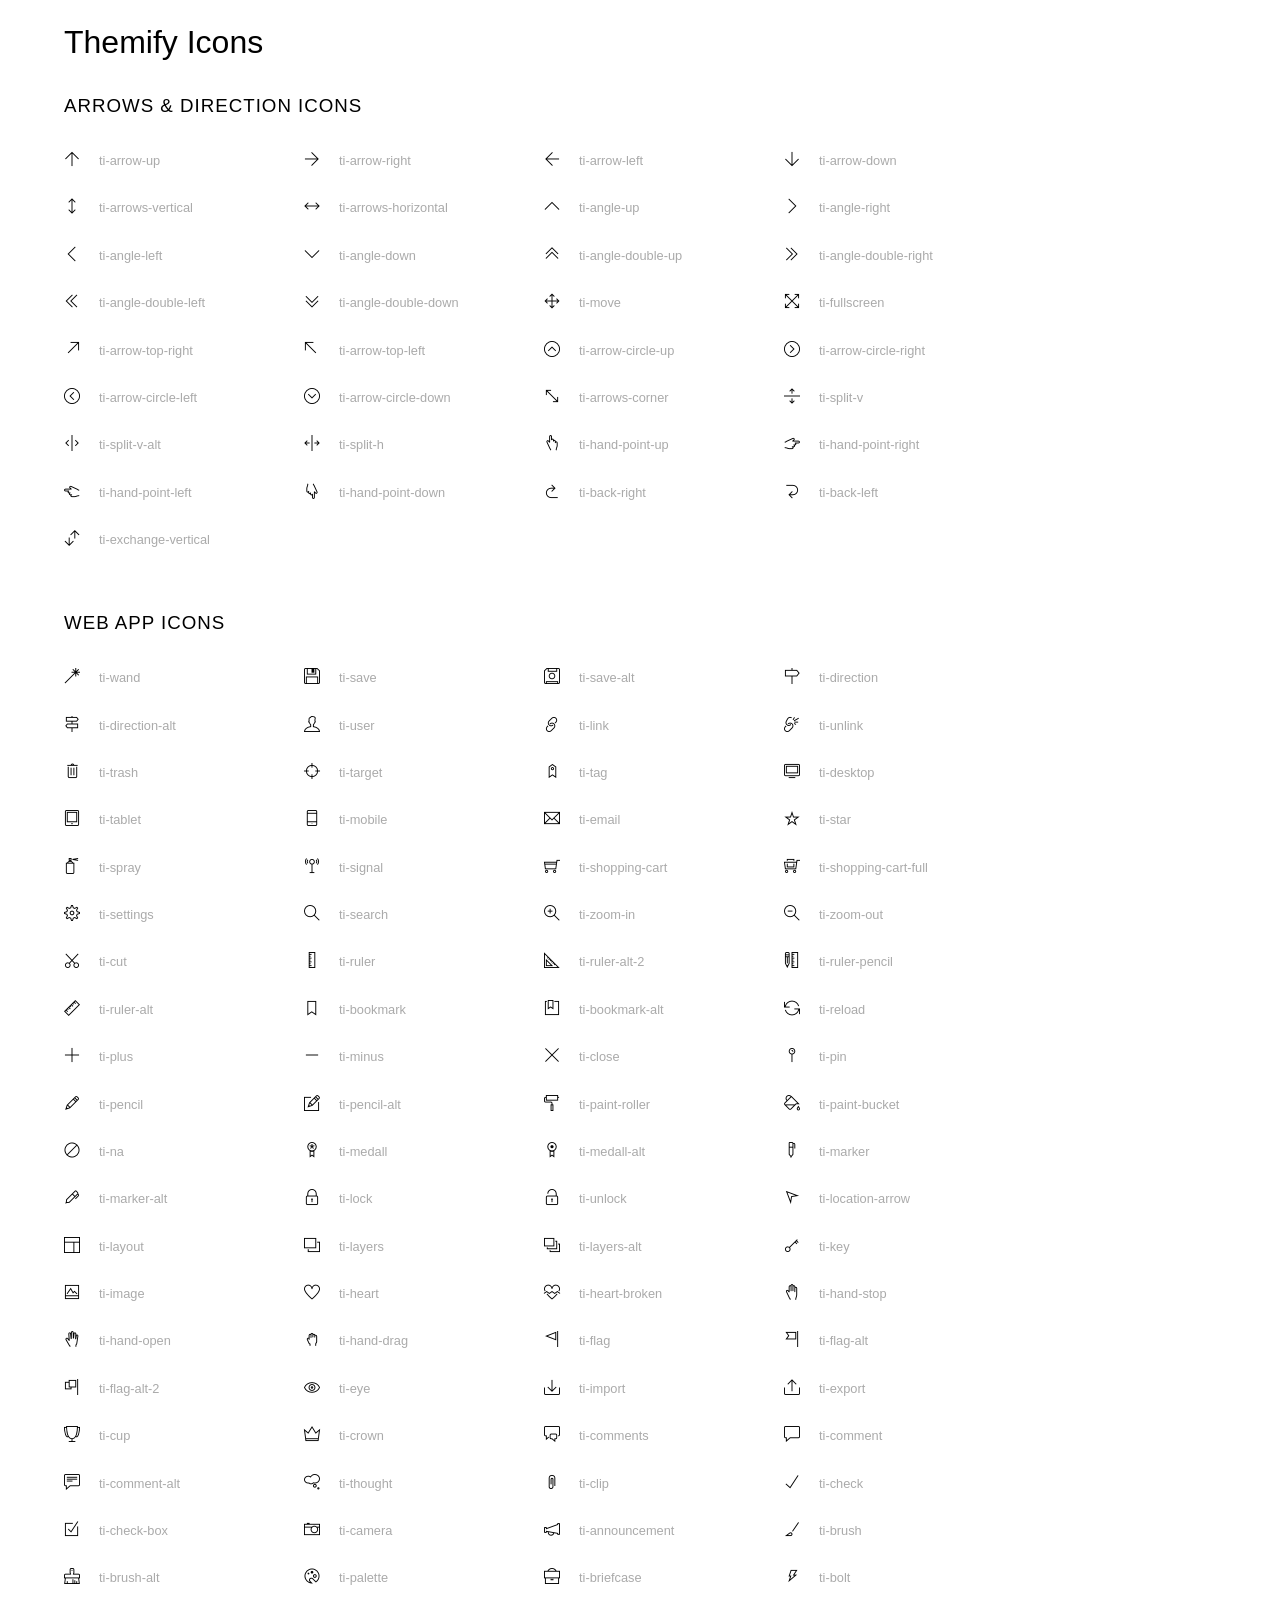
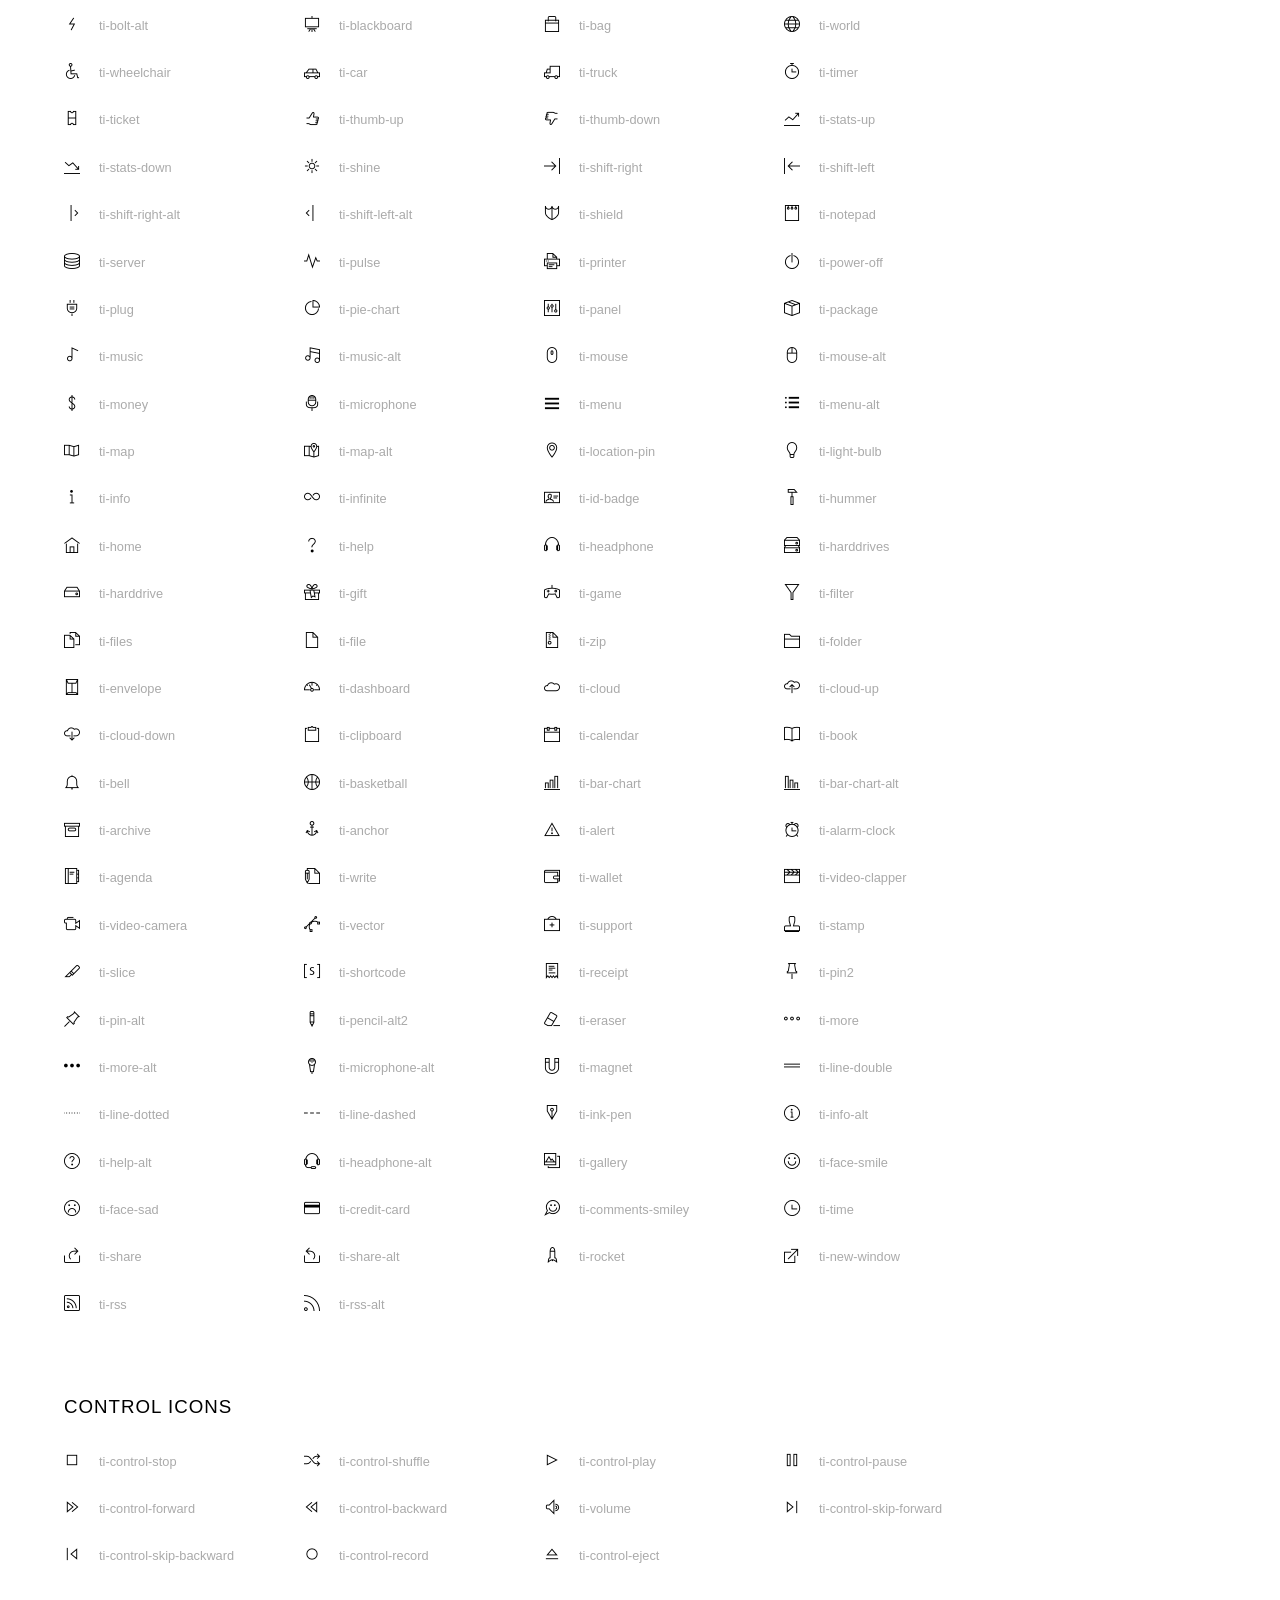
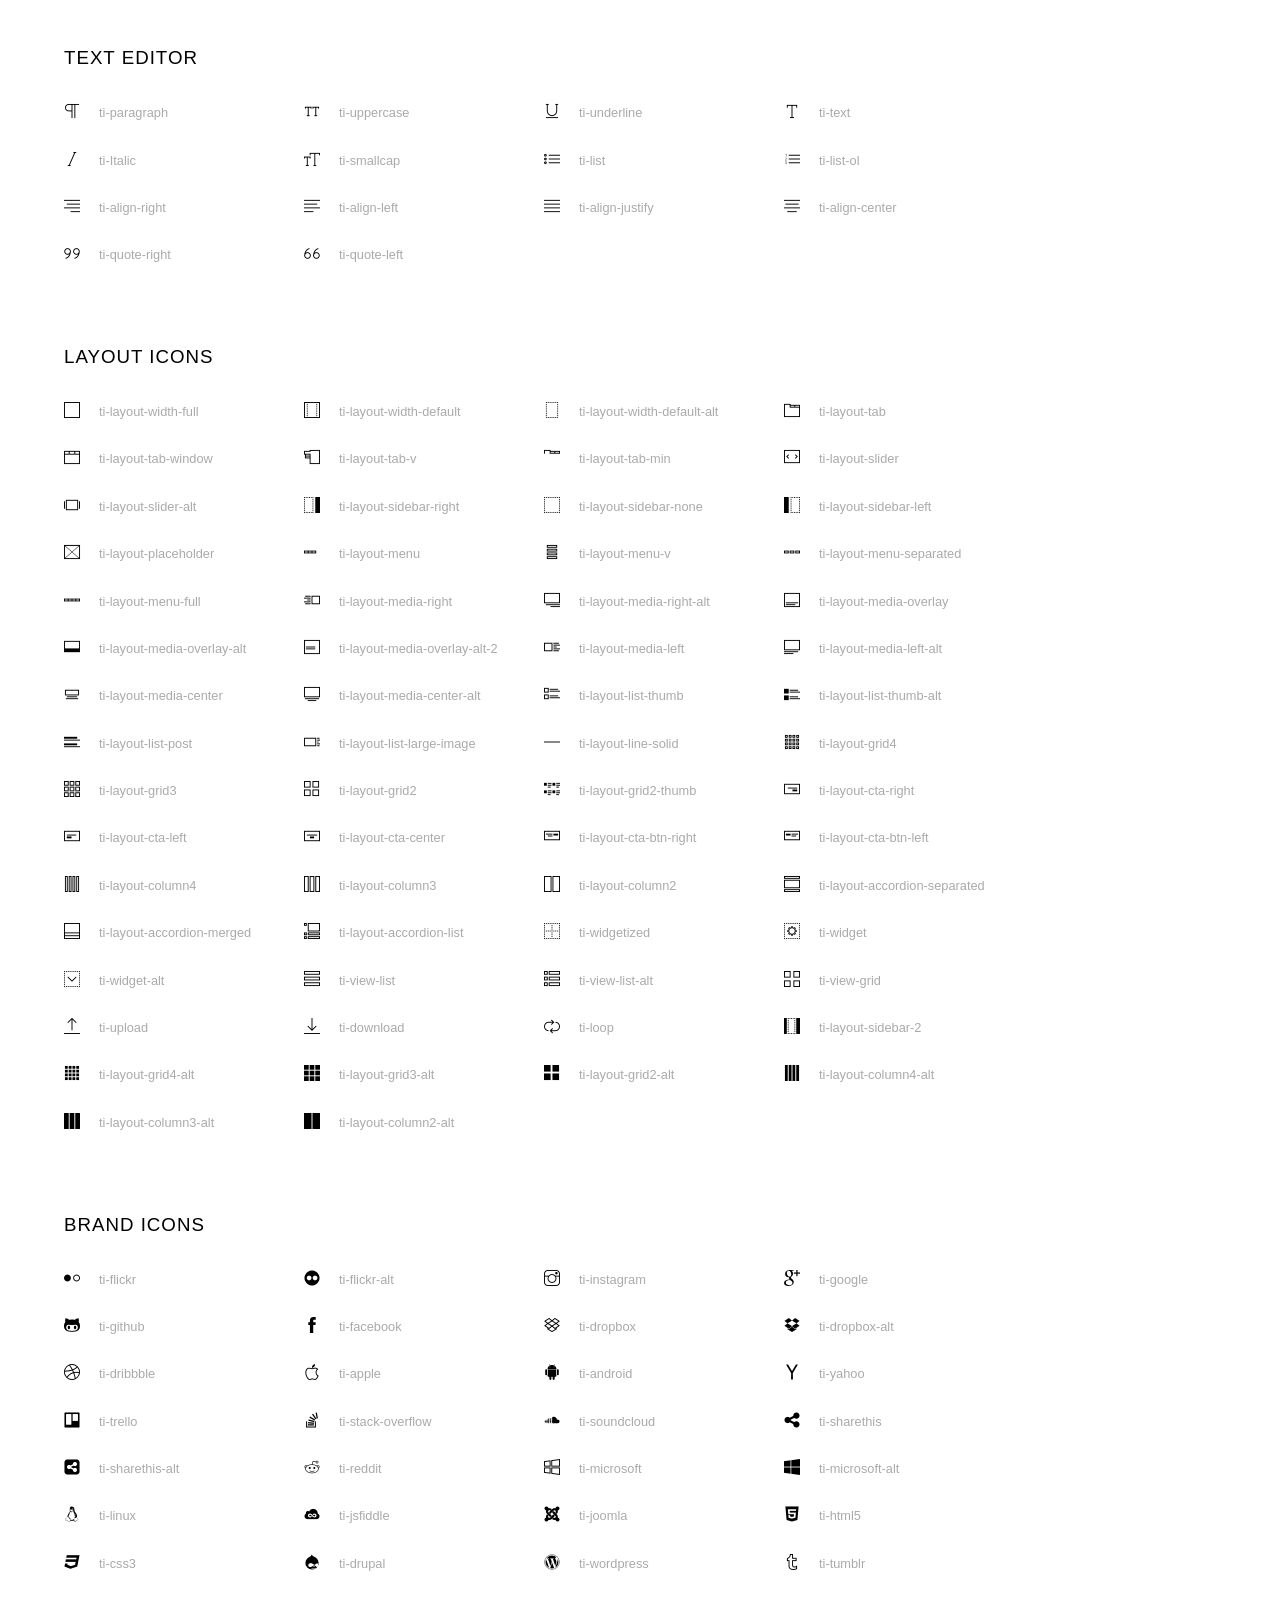
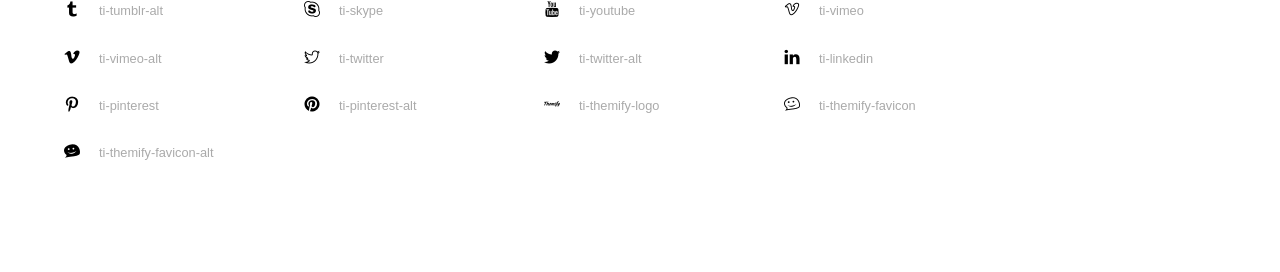
<file: bootstrap-4.5.3-dist/css/themify-icons/index.html>
<!doctype html>
<html>
<head>
	<meta charset="utf-8">
	<title>Themify Icon Font</title>
	<meta name="viewport" content="width=device-width">
	<link rel="stylesheet" href="demo-files/demo.css">
	<link rel="stylesheet" href="themify-icons.css">
	<!--[if lt IE 8]><!-->
	<link rel="stylesheet" href="ie7/ie7.css">
	<!--<![endif]-->
</head>
<body>
	<h1>Themify Icons</h1>

	<div class="icon-section">

		<div class="icon-section">
			<h3>Arrows &amp; Direction Icons </h3>

			<div class="icon-container">
				<span class="ti-arrow-up"></span><span class="icon-name"> ti-arrow-up</span>
			</div>
			<div class="icon-container">
				<span class="ti-arrow-right"></span><span class="icon-name"> ti-arrow-right</span>
			</div>
			<div class="icon-container">
				<span class="ti-arrow-left"></span><span class="icon-name"> ti-arrow-left</span>
			</div>
			<div class="icon-container">
				<span class="ti-arrow-down"></span><span class="icon-name"> ti-arrow-down</span>
			</div>
			<div class="icon-container">
				<span class="ti-arrows-vertical"></span><span class="icon-name"> ti-arrows-vertical</span>
			</div>
			<div class="icon-container">
				<span class="ti-arrows-horizontal"></span><span class="icon-name"> ti-arrows-horizontal</span>
			</div>
			<div class="icon-container">
				<span class="ti-angle-up"></span><span class="icon-name"> ti-angle-up</span>
			</div>
			<div class="icon-container">
				<span class="ti-angle-right"></span><span class="icon-name"> ti-angle-right</span>
			</div>
			<div class="icon-container">
				<span class="ti-angle-left"></span><span class="icon-name"> ti-angle-left</span>
			</div>
			<div class="icon-container">
				<span class="ti-angle-down"></span><span class="icon-name"> ti-angle-down</span>
			</div>	
			<div class="icon-container">
				<span class="ti-angle-double-up"></span><span class="icon-name"> ti-angle-double-up</span>
			</div>
			<div class="icon-container">
				<span class="ti-angle-double-right"></span><span class="icon-name"> ti-angle-double-right</span>
			</div>
			<div class="icon-container">
				<span class="ti-angle-double-left"></span><span class="icon-name"> ti-angle-double-left</span>
			</div>
			<div class="icon-container">
				<span class="ti-angle-double-down"></span><span class="icon-name"> ti-angle-double-down</span>
			</div>					
			<div class="icon-container">
				<span class="ti-move"></span><span class="icon-name"> ti-move</span>
			</div>
			<div class="icon-container">
				<span class="ti-fullscreen"></span><span class="icon-name"> ti-fullscreen</span>
			</div>
			<div class="icon-container">
				<span class="ti-arrow-top-right"></span><span class="icon-name"> ti-arrow-top-right</span>
			</div>
			<div class="icon-container">
				<span class="ti-arrow-top-left"></span><span class="icon-name"> ti-arrow-top-left</span>
			</div>
			<div class="icon-container">
				<span class="ti-arrow-circle-up"></span><span class="icon-name"> ti-arrow-circle-up</span>
			</div>
			<div class="icon-container">
				<span class="ti-arrow-circle-right"></span><span class="icon-name"> ti-arrow-circle-right</span>
			</div>
			<div class="icon-container">
				<span class="ti-arrow-circle-left"></span><span class="icon-name"> ti-arrow-circle-left</span>
			</div>
			<div class="icon-container">
				<span class="ti-arrow-circle-down"></span><span class="icon-name"> ti-arrow-circle-down</span>
			</div>
			<div class="icon-container">
				<span class="ti-arrows-corner"></span><span class="icon-name"> ti-arrows-corner</span>
			</div>
			<div class="icon-container">
				<span class="ti-split-v"></span><span class="icon-name"> ti-split-v</span>
			</div>

			<div class="icon-container">
				<span class="ti-split-v-alt"></span><span class="icon-name"> ti-split-v-alt</span>
			</div>
			<div class="icon-container">
				<span class="ti-split-h"></span><span class="icon-name"> ti-split-h</span>
			</div>
			<div class="icon-container">
				<span class="ti-hand-point-up"></span><span class="icon-name"> ti-hand-point-up</span>
			</div>
			<div class="icon-container">
				<span class="ti-hand-point-right"></span><span class="icon-name"> ti-hand-point-right</span>
			</div>
			<div class="icon-container">
				<span class="ti-hand-point-left"></span><span class="icon-name"> ti-hand-point-left</span>
			</div>
			<div class="icon-container">
				<span class="ti-hand-point-down"></span><span class="icon-name"> ti-hand-point-down</span>
			</div>
			<div class="icon-container">
				<span class="ti-back-right"></span><span class="icon-name"> ti-back-right</span>
			</div>
			<div class="icon-container">
				<span class="ti-back-left"></span><span class="icon-name"> ti-back-left</span>
			</div>
			<div class="icon-container">
				<span class="ti-exchange-vertical"></span><span class="icon-name"> ti-exchange-vertical</span>
			</div>

		</div> <!-- Arrows Icons -->



		<h3>Web App Icons</h3>
		
		<div class="icon-section">

			<div class="icon-container">
				<span class="ti-wand"></span><span class="icon-name"> ti-wand</span>
			</div>
			<div class="icon-container">
				<span class="ti-save"></span><span class="icon-name"> ti-save</span>
			</div>
			<div class="icon-container">
				<span class="ti-save-alt"></span><span class="icon-name"> ti-save-alt</span>
			</div>

			<div class="icon-container">
				<span class="ti-direction"></span><span class="icon-name"> ti-direction</span>
			</div>
			<div class="icon-container">
				<span class="ti-direction-alt"></span><span class="icon-name"> ti-direction-alt</span>
			</div>
			<div class="icon-container">
				<span class="ti-user"></span><span class="icon-name"> ti-user</span>
			</div>
			<div class="icon-container">
				<span class="ti-link"></span><span class="icon-name"> ti-link</span>
			</div>
			<div class="icon-container">
				<span class="ti-unlink"></span><span class="icon-name"> ti-unlink</span>
			</div>
			<div class="icon-container">
				<span class="ti-trash"></span><span class="icon-name"> ti-trash</span>
			</div>
			<div class="icon-container">
				<span class="ti-target"></span><span class="icon-name"> ti-target</span>
			</div>
			<div class="icon-container">
				<span class="ti-tag"></span><span class="icon-name"> ti-tag</span>
			</div>
			<div class="icon-container">
				<span class="ti-desktop"></span><span class="icon-name"> ti-desktop</span>
			</div>
			<div class="icon-container">
				<span class="ti-tablet"></span><span class="icon-name"> ti-tablet</span>
			</div>
			<div class="icon-container">
				<span class="ti-mobile"></span><span class="icon-name"> ti-mobile</span>
			</div>
			<div class="icon-container">
				<span class="ti-email"></span><span class="icon-name"> ti-email</span>
			</div>	
			<div class="icon-container">
				<span class="ti-star"></span><span class="icon-name"> ti-star</span>
			</div>
			<div class="icon-container">
				<span class="ti-spray"></span><span class="icon-name"> ti-spray</span>
			</div>
			<div class="icon-container">
				<span class="ti-signal"></span><span class="icon-name"> ti-signal</span>
			</div>
			<div class="icon-container">
				<span class="ti-shopping-cart"></span><span class="icon-name"> ti-shopping-cart</span>
			</div>
			<div class="icon-container">
				<span class="ti-shopping-cart-full"></span><span class="icon-name"> ti-shopping-cart-full</span>
			</div>
			<div class="icon-container">
				<span class="ti-settings"></span><span class="icon-name"> ti-settings</span>
			</div>
			<div class="icon-container">
				<span class="ti-search"></span><span class="icon-name"> ti-search</span>
			</div>
			<div class="icon-container">
				<span class="ti-zoom-in"></span><span class="icon-name"> ti-zoom-in</span>
			</div>
			<div class="icon-container">
				<span class="ti-zoom-out"></span><span class="icon-name"> ti-zoom-out</span>
			</div>
			<div class="icon-container">
				<span class="ti-cut"></span><span class="icon-name"> ti-cut</span>
			</div>
			<div class="icon-container">
				<span class="ti-ruler"></span><span class="icon-name"> ti-ruler</span>
			</div>
			<div class="icon-container">
				<span class="ti-ruler-alt-2"></span><span class="icon-name"> ti-ruler-alt-2</span>
			</div>			
			<div class="icon-container">
				<span class="ti-ruler-pencil"></span><span class="icon-name"> ti-ruler-pencil</span>
			</div>
			<div class="icon-container">
				<span class="ti-ruler-alt"></span><span class="icon-name"> ti-ruler-alt</span>
			</div>
			<div class="icon-container">
				<span class="ti-bookmark"></span><span class="icon-name"> ti-bookmark</span>
			</div>
			<div class="icon-container">
				<span class="ti-bookmark-alt"></span><span class="icon-name"> ti-bookmark-alt</span>
			</div>
			<div class="icon-container">
				<span class="ti-reload"></span><span class="icon-name"> ti-reload</span>
			</div>
			<div class="icon-container">
				<span class="ti-plus"></span><span class="icon-name"> ti-plus</span>
			</div>
			<div class="icon-container">
				<span class="ti-minus"></span><span class="icon-name"> ti-minus</span>
			</div>
			<div class="icon-container">
				<span class="ti-close"></span><span class="icon-name"> ti-close</span>
			</div>			
			<div class="icon-container">
				<span class="ti-pin"></span><span class="icon-name"> ti-pin</span>
			</div>
			<div class="icon-container">
				<span class="ti-pencil"></span><span class="icon-name"> ti-pencil</span>
			</div>
					
		  	<div class="icon-container">
				<span class="ti-pencil-alt"></span><span class="icon-name"> ti-pencil-alt</span>
			</div>
			<div class="icon-container">
				<span class="ti-paint-roller"></span><span class="icon-name"> ti-paint-roller</span>
			</div>
			<div class="icon-container">
				<span class="ti-paint-bucket"></span><span class="icon-name"> ti-paint-bucket</span>
			</div>
			<div class="icon-container">
				<span class="ti-na"></span><span class="icon-name"> ti-na</span>
			</div>
			<div class="icon-container">
				<span class="ti-medall"></span><span class="icon-name"> ti-medall</span>
			</div>
			<div class="icon-container">
				<span class="ti-medall-alt"></span><span class="icon-name"> ti-medall-alt</span>
			</div>
			<div class="icon-container">
				<span class="ti-marker"></span><span class="icon-name"> ti-marker</span>
			</div>
			<div class="icon-container">
				<span class="ti-marker-alt"></span><span class="icon-name"> ti-marker-alt</span>
			</div>

			<div class="icon-container">
				<span class="ti-lock"></span><span class="icon-name"> ti-lock</span>
			</div>
			<div class="icon-container">
				<span class="ti-unlock"></span><span class="icon-name"> ti-unlock</span>
			</div>
			<div class="icon-container">
				<span class="ti-location-arrow"></span><span class="icon-name"> ti-location-arrow</span>
			</div>
			<div class="icon-container">
				<span class="ti-layout"></span><span class="icon-name"> ti-layout</span>
			</div>
			<div class="icon-container">
				<span class="ti-layers"></span><span class="icon-name"> ti-layers</span>
			</div>
			<div class="icon-container">
				<span class="ti-layers-alt"></span><span class="icon-name"> ti-layers-alt</span>
			</div>
			<div class="icon-container">
				<span class="ti-key"></span><span class="icon-name"> ti-key</span>
			</div>
			<div class="icon-container">
				<span class="ti-image"></span><span class="icon-name"> ti-image</span>
			</div>
			<div class="icon-container">
				<span class="ti-heart"></span><span class="icon-name"> ti-heart</span>
			</div>
			<div class="icon-container">
				<span class="ti-heart-broken"></span><span class="icon-name"> ti-heart-broken</span>
			</div>
			<div class="icon-container">
				<span class="ti-hand-stop"></span><span class="icon-name"> ti-hand-stop</span>
			</div>
			<div class="icon-container">
				<span class="ti-hand-open"></span><span class="icon-name"> ti-hand-open</span>
			</div>
			<div class="icon-container">
				<span class="ti-hand-drag"></span><span class="icon-name"> ti-hand-drag</span>
			</div>
			<div class="icon-container">
				<span class="ti-flag"></span><span class="icon-name"> ti-flag</span>
			</div>
			<div class="icon-container">
				<span class="ti-flag-alt"></span><span class="icon-name"> ti-flag-alt</span>
			</div>
			<div class="icon-container">
				<span class="ti-flag-alt-2"></span><span class="icon-name"> ti-flag-alt-2</span>
			</div>
			<div class="icon-container">
				<span class="ti-eye"></span><span class="icon-name"> ti-eye</span>
			</div>
			<div class="icon-container">
				<span class="ti-import"></span><span class="icon-name"> ti-import</span>
			</div>			
			<div class="icon-container">
				<span class="ti-export"></span><span class="icon-name"> ti-export</span>
			</div>
			<div class="icon-container">
				<span class="ti-cup"></span><span class="icon-name"> ti-cup</span>
			</div>
			<div class="icon-container">
				<span class="ti-crown"></span><span class="icon-name"> ti-crown</span>
			</div>
			<div class="icon-container">
				<span class="ti-comments"></span><span class="icon-name"> ti-comments</span>
			</div>
			<div class="icon-container">
				<span class="ti-comment"></span><span class="icon-name"> ti-comment</span>
			</div>
			<div class="icon-container">
				<span class="ti-comment-alt"></span><span class="icon-name"> ti-comment-alt</span>
			</div>
			<div class="icon-container">
				<span class="ti-thought"></span><span class="icon-name"> ti-thought</span>
			</div>			
			<div class="icon-container">
				<span class="ti-clip"></span><span class="icon-name"> ti-clip</span>
			</div>

			<div class="icon-container">
				<span class="ti-check"></span><span class="icon-name"> ti-check</span>
			</div>
			<div class="icon-container">
				<span class="ti-check-box"></span><span class="icon-name"> ti-check-box</span>
			</div>
			<div class="icon-container">
				<span class="ti-camera"></span><span class="icon-name"> ti-camera</span>
			</div>
			<div class="icon-container">
				<span class="ti-announcement"></span><span class="icon-name"> ti-announcement</span>
			</div>
			<div class="icon-container">
				<span class="ti-brush"></span><span class="icon-name"> ti-brush</span>
			</div>
			<div class="icon-container">
				<span class="ti-brush-alt"></span><span class="icon-name"> ti-brush-alt</span>
			</div>
			<div class="icon-container">
				<span class="ti-palette"></span><span class="icon-name"> ti-palette</span>
			</div>			
			<div class="icon-container">
				<span class="ti-briefcase"></span><span class="icon-name"> ti-briefcase</span>
			</div>
			<div class="icon-container">
				<span class="ti-bolt"></span><span class="icon-name"> ti-bolt</span>
			</div>
			<div class="icon-container">
				<span class="ti-bolt-alt"></span><span class="icon-name"> ti-bolt-alt</span>
			</div>
			<div class="icon-container">
				<span class="ti-blackboard"></span><span class="icon-name"> ti-blackboard</span>
			</div>
			<div class="icon-container">
				<span class="ti-bag"></span><span class="icon-name"> ti-bag</span>
			</div>
			<div class="icon-container">
				<span class="ti-world"></span><span class="icon-name"> ti-world</span>
			</div>
			<div class="icon-container">
				<span class="ti-wheelchair"></span><span class="icon-name"> ti-wheelchair</span>
			</div>
			<div class="icon-container">
				<span class="ti-car"></span><span class="icon-name"> ti-car</span>
			</div>
			<div class="icon-container">
				<span class="ti-truck"></span><span class="icon-name"> ti-truck</span>
			</div>
			<div class="icon-container">
				<span class="ti-timer"></span><span class="icon-name"> ti-timer</span>
			</div>
			<div class="icon-container">
				<span class="ti-ticket"></span><span class="icon-name"> ti-ticket</span>
			</div>
			<div class="icon-container">
				<span class="ti-thumb-up"></span><span class="icon-name"> ti-thumb-up</span>
			</div>
			<div class="icon-container">
				<span class="ti-thumb-down"></span><span class="icon-name"> ti-thumb-down</span>
			</div>

			<div class="icon-container">
				<span class="ti-stats-up"></span><span class="icon-name"> ti-stats-up</span>
			</div>
			<div class="icon-container">
				<span class="ti-stats-down"></span><span class="icon-name"> ti-stats-down</span>
			</div>
			<div class="icon-container">
				<span class="ti-shine"></span><span class="icon-name"> ti-shine</span>
			</div>
			<div class="icon-container">
				<span class="ti-shift-right"></span><span class="icon-name"> ti-shift-right</span>
			</div>
			<div class="icon-container">
				<span class="ti-shift-left"></span><span class="icon-name"> ti-shift-left</span>
			</div>

			<div class="icon-container">
				<span class="ti-shift-right-alt"></span><span class="icon-name"> ti-shift-right-alt</span>
			</div>
			<div class="icon-container">
				<span class="ti-shift-left-alt"></span><span class="icon-name"> ti-shift-left-alt</span>
			</div>
			<div class="icon-container">
				<span class="ti-shield"></span><span class="icon-name"> ti-shield</span>
			</div>
			<div class="icon-container">
				<span class="ti-notepad"></span><span class="icon-name"> ti-notepad</span>
			</div>
			<div class="icon-container">
				<span class="ti-server"></span><span class="icon-name"> ti-server</span>
			</div>

			<div class="icon-container">
				<span class="ti-pulse"></span><span class="icon-name"> ti-pulse</span>
			</div>
			<div class="icon-container">
				<span class="ti-printer"></span><span class="icon-name"> ti-printer</span>
			</div>
			<div class="icon-container">
				<span class="ti-power-off"></span><span class="icon-name"> ti-power-off</span>
			</div>
			<div class="icon-container">
				<span class="ti-plug"></span><span class="icon-name"> ti-plug</span>
			</div>
			<div class="icon-container">
				<span class="ti-pie-chart"></span><span class="icon-name"> ti-pie-chart</span>
			</div>

			<div class="icon-container">
				<span class="ti-panel"></span><span class="icon-name"> ti-panel</span>
			</div>
			<div class="icon-container">
				<span class="ti-package"></span><span class="icon-name"> ti-package</span>
			</div>
			<div class="icon-container">
				<span class="ti-music"></span><span class="icon-name"> ti-music</span>
			</div>
			<div class="icon-container">
				<span class="ti-music-alt"></span><span class="icon-name"> ti-music-alt</span>
			</div>
			<div class="icon-container">
				<span class="ti-mouse"></span><span class="icon-name"> ti-mouse</span>
			</div>
			<div class="icon-container">
				<span class="ti-mouse-alt"></span><span class="icon-name"> ti-mouse-alt</span>
			</div>
			<div class="icon-container">
				<span class="ti-money"></span><span class="icon-name"> ti-money</span>
			</div>
			<div class="icon-container">
				<span class="ti-microphone"></span><span class="icon-name"> ti-microphone</span>
			</div>
			<div class="icon-container">
				<span class="ti-menu"></span><span class="icon-name"> ti-menu</span>
			</div>
			<div class="icon-container">
				<span class="ti-menu-alt"></span><span class="icon-name"> ti-menu-alt</span>
			</div>
			<div class="icon-container">
				<span class="ti-map"></span><span class="icon-name"> ti-map</span>
			</div>
			<div class="icon-container">
				<span class="ti-map-alt"></span><span class="icon-name"> ti-map-alt</span>
			</div>

			<div class="icon-container">
				<span class="ti-location-pin"></span><span class="icon-name"> ti-location-pin</span>
			</div>

			<div class="icon-container">
				<span class="ti-light-bulb"></span><span class="icon-name"> ti-light-bulb</span>
			</div>
			<div class="icon-container">
				<span class="ti-info"></span><span class="icon-name"> ti-info</span>
			</div>
			<div class="icon-container">
				<span class="ti-infinite"></span><span class="icon-name"> ti-infinite</span>
			</div>
			<div class="icon-container">
				<span class="ti-id-badge"></span><span class="icon-name"> ti-id-badge</span>
			</div>
			<div class="icon-container">
				<span class="ti-hummer"></span><span class="icon-name"> ti-hummer</span>
			</div>
			<div class="icon-container">
				<span class="ti-home"></span><span class="icon-name"> ti-home</span>
			</div>
			<div class="icon-container">
				<span class="ti-help"></span><span class="icon-name"> ti-help</span>
			</div>
			<div class="icon-container">
				<span class="ti-headphone"></span><span class="icon-name"> ti-headphone</span>
			</div>
			<div class="icon-container">
				<span class="ti-harddrives"></span><span class="icon-name"> ti-harddrives</span>
			</div>
			<div class="icon-container">
				<span class="ti-harddrive"></span><span class="icon-name"> ti-harddrive</span>
			</div>
			<div class="icon-container">
				<span class="ti-gift"></span><span class="icon-name"> ti-gift</span>
			</div>
			<div class="icon-container">
				<span class="ti-game"></span><span class="icon-name"> ti-game</span>
			</div>
			<div class="icon-container">
				<span class="ti-filter"></span><span class="icon-name"> ti-filter</span>
			</div>
			<div class="icon-container">
				<span class="ti-files"></span><span class="icon-name"> ti-files</span>
			</div>
			<div class="icon-container">
				<span class="ti-file"></span><span class="icon-name"> ti-file</span>
			</div>
			<div class="icon-container">
				<span class="ti-zip"></span><span class="icon-name"> ti-zip</span>
			</div>
			<div class="icon-container">
				<span class="ti-folder"></span><span class="icon-name"> ti-folder</span>
			</div>			
			<div class="icon-container">
				<span class="ti-envelope"></span><span class="icon-name"> ti-envelope</span>
			</div>


			<div class="icon-container">
				<span class="ti-dashboard"></span><span class="icon-name"> ti-dashboard</span>
			</div>
			<div class="icon-container">
				<span class="ti-cloud"></span><span class="icon-name"> ti-cloud</span>
			</div>
			<div class="icon-container">
				<span class="ti-cloud-up"></span><span class="icon-name"> ti-cloud-up</span>
			</div>
			<div class="icon-container">
				<span class="ti-cloud-down"></span><span class="icon-name"> ti-cloud-down</span>
			</div>
			<div class="icon-container">
				<span class="ti-clipboard"></span><span class="icon-name"> ti-clipboard</span>
			</div>
			<div class="icon-container">
				<span class="ti-calendar"></span><span class="icon-name"> ti-calendar</span>
			</div>
			<div class="icon-container">
				<span class="ti-book"></span><span class="icon-name"> ti-book</span>
			</div>
			<div class="icon-container">
				<span class="ti-bell"></span><span class="icon-name"> ti-bell</span>
			</div>
			<div class="icon-container">
				<span class="ti-basketball"></span><span class="icon-name"> ti-basketball</span>
			</div>
			<div class="icon-container">
				<span class="ti-bar-chart"></span><span class="icon-name"> ti-bar-chart</span>
			</div>
			<div class="icon-container">
				<span class="ti-bar-chart-alt"></span><span class="icon-name"> ti-bar-chart-alt</span>
			</div>


			<div class="icon-container">
				<span class="ti-archive"></span><span class="icon-name"> ti-archive</span>
			</div>
			<div class="icon-container">
				<span class="ti-anchor"></span><span class="icon-name"> ti-anchor</span>
			</div>

			<div class="icon-container">
				<span class="ti-alert"></span><span class="icon-name"> ti-alert</span>
			</div>
			<div class="icon-container">
				<span class="ti-alarm-clock"></span><span class="icon-name"> ti-alarm-clock</span>
			</div>
			<div class="icon-container">
				<span class="ti-agenda"></span><span class="icon-name"> ti-agenda</span>
			</div>
			<div class="icon-container">
				<span class="ti-write"></span><span class="icon-name"> ti-write</span>
			</div>

			<div class="icon-container">
				<span class="ti-wallet"></span><span class="icon-name"> ti-wallet</span>
			</div>
			<div class="icon-container">
				<span class="ti-video-clapper"></span><span class="icon-name"> ti-video-clapper</span>
			</div>
			<div class="icon-container">
				<span class="ti-video-camera"></span><span class="icon-name"> ti-video-camera</span>
			</div>
			<div class="icon-container">
				<span class="ti-vector"></span><span class="icon-name"> ti-vector</span>
			</div>

			<div class="icon-container">
				<span class="ti-support"></span><span class="icon-name"> ti-support</span>
			</div>
			<div class="icon-container">
				<span class="ti-stamp"></span><span class="icon-name"> ti-stamp</span>
			</div>
			<div class="icon-container">
				<span class="ti-slice"></span><span class="icon-name"> ti-slice</span>
			</div>
			<div class="icon-container">
				<span class="ti-shortcode"></span><span class="icon-name"> ti-shortcode</span>
			</div>
			<div class="icon-container">
				<span class="ti-receipt"></span><span class="icon-name"> ti-receipt</span>
			</div>
			<div class="icon-container">
				<span class="ti-pin2"></span><span class="icon-name"> ti-pin2</span>
			</div>
			<div class="icon-container">
				<span class="ti-pin-alt"></span><span class="icon-name"> ti-pin-alt</span>
			</div>
			<div class="icon-container">
				<span class="ti-pencil-alt2"></span><span class="icon-name"> ti-pencil-alt2</span>
			</div>
			<div class="icon-container">
				<span class="ti-eraser"></span><span class="icon-name"> ti-eraser</span>
			</div>			
			<div class="icon-container">
				<span class="ti-more"></span><span class="icon-name"> ti-more</span>
			</div>
			<div class="icon-container">
				<span class="ti-more-alt"></span><span class="icon-name"> ti-more-alt</span>
			</div>
			<div class="icon-container">
				<span class="ti-microphone-alt"></span><span class="icon-name"> ti-microphone-alt</span>
			</div>
			<div class="icon-container">
				<span class="ti-magnet"></span><span class="icon-name"> ti-magnet</span>
			</div>
			<div class="icon-container">
				<span class="ti-line-double"></span><span class="icon-name"> ti-line-double</span>
			</div>
			<div class="icon-container">
				<span class="ti-line-dotted"></span><span class="icon-name"> ti-line-dotted</span>
			</div>
			<div class="icon-container">
				<span class="ti-line-dashed"></span><span class="icon-name"> ti-line-dashed</span>
			</div>

			<div class="icon-container">
				<span class="ti-ink-pen"></span><span class="icon-name"> ti-ink-pen</span>
			</div>
			<div class="icon-container">
				<span class="ti-info-alt"></span><span class="icon-name"> ti-info-alt</span>
			</div>
			<div class="icon-container">
				<span class="ti-help-alt"></span><span class="icon-name"> ti-help-alt</span>
			</div>
			<div class="icon-container">
				<span class="ti-headphone-alt"></span><span class="icon-name"> ti-headphone-alt</span>
			</div>

			<div class="icon-container">
				<span class="ti-gallery"></span><span class="icon-name"> ti-gallery</span>
			</div>
			<div class="icon-container">
				<span class="ti-face-smile"></span><span class="icon-name"> ti-face-smile</span>
			</div>
			<div class="icon-container">
				<span class="ti-face-sad"></span><span class="icon-name"> ti-face-sad</span>
			</div>
			<div class="icon-container">
				<span class="ti-credit-card"></span><span class="icon-name"> ti-credit-card</span>
			</div>
			<div class="icon-container">
				<span class="ti-comments-smiley"></span><span class="icon-name"> ti-comments-smiley</span>
			</div>
			<div class="icon-container">
				<span class="ti-time"></span><span class="icon-name"> ti-time</span>
			</div>
			<div class="icon-container">
				<span class="ti-share"></span><span class="icon-name"> ti-share</span>
			</div>
			<div class="icon-container">
				<span class="ti-share-alt"></span><span class="icon-name"> ti-share-alt</span>
			</div>
			<div class="icon-container">
				<span class="ti-rocket"></span><span class="icon-name"> ti-rocket</span>
			</div>

			<div class="icon-container">
				<span class="ti-new-window"></span><span class="icon-name"> ti-new-window</span>
			</div>

			<div class="icon-container">
				<span class="ti-rss"></span><span class="icon-name"> ti-rss</span>
			</div>

			<div class="icon-container">
				<span class="ti-rss-alt"></span><span class="icon-name"> ti-rss-alt</span>
			</div>
			
		</div><!-- Web App Icons -->


		<div class="icon-section">
			<h3>Control Icons</h3>
			<div class="icon-container">
				<span class="ti-control-stop"></span><span class="icon-name"> ti-control-stop</span>
			</div>
			<div class="icon-container">
				<span class="ti-control-shuffle"></span><span class="icon-name"> ti-control-shuffle</span>
			</div>
			<div class="icon-container">
				<span class="ti-control-play"></span><span class="icon-name"> ti-control-play</span>
			</div>
			<div class="icon-container">
				<span class="ti-control-pause"></span><span class="icon-name"> ti-control-pause</span>
			</div>
			<div class="icon-container">
				<span class="ti-control-forward"></span><span class="icon-name"> ti-control-forward</span>
			</div>
			<div class="icon-container">
				<span class="ti-control-backward"></span><span class="icon-name"> ti-control-backward</span>
			</div>	
			<div class="icon-container">
				<span class="ti-volume"></span><span class="icon-name"> ti-volume</span>
			</div>
			<div class="icon-container">
				<span class="ti-control-skip-forward"></span><span class="icon-name"> ti-control-skip-forward</span>
			</div>
			<div class="icon-container">
				<span class="ti-control-skip-backward"></span><span class="icon-name"> ti-control-skip-backward</span>
			</div>
			<div class="icon-container">
				<span class="ti-control-record"></span><span class="icon-name"> ti-control-record</span>
			</div>
			<div class="icon-container">
				<span class="ti-control-eject"></span><span class="icon-name"> ti-control-eject</span>
			</div>			
		</div> <!-- Control Icons -->


		<div class="icon-section">
			<h3>Text Editor</h3>

			<div class="icon-container">
				<span class="ti-paragraph"></span><span class="icon-name"> ti-paragraph</span>
			</div>
			<div class="icon-container">
				<span class="ti-uppercase"></span><span class="icon-name"> ti-uppercase</span>
			</div>

			<div class="icon-container">
				<span class="ti-underline"></span><span class="icon-name"> ti-underline</span>
			</div>
			<div class="icon-container">
				<span class="ti-text"></span><span class="icon-name"> ti-text</span>
			</div>
			<div class="icon-container">
				<span class="ti-Italic"></span><span class="icon-name"> ti-Italic</span>
			</div>
			<div class="icon-container">
				<span class="ti-smallcap"></span><span class="icon-name"> ti-smallcap</span>
			</div>
			<div class="icon-container">
				<span class="ti-list"></span><span class="icon-name"> ti-list</span>
			</div>
			<div class="icon-container">
				<span class="ti-list-ol"></span><span class="icon-name"> ti-list-ol</span>
			</div>
			<div class="icon-container">
				<span class="ti-align-right"></span><span class="icon-name"> ti-align-right</span>
			</div>
			<div class="icon-container">
				<span class="ti-align-left"></span><span class="icon-name"> ti-align-left</span>
			</div>
			<div class="icon-container">
				<span class="ti-align-justify"></span><span class="icon-name"> ti-align-justify</span>
			</div>
			<div class="icon-container">
				<span class="ti-align-center"></span><span class="icon-name"> ti-align-center</span>
			</div>
			<div class="icon-container">
				<span class="ti-quote-right"></span><span class="icon-name"> ti-quote-right</span>
			</div>
			<div class="icon-container">
				<span class="ti-quote-left"></span><span class="icon-name"> ti-quote-left</span>
			</div>

		</div> <!-- Text Editor -->



		<div class="icon-section">
			<h3>Layout Icons</h3>
			<div class="icon-container">
				<span class="ti-layout-width-full"></span><span class="icon-name"> ti-layout-width-full</span>
			</div>
			<div class="icon-container">
				<span class="ti-layout-width-default"></span><span class="icon-name"> ti-layout-width-default</span>
			</div>
			<div class="icon-container">
				<span class="ti-layout-width-default-alt"></span><span class="icon-name"> ti-layout-width-default-alt</span>
			</div>
			<div class="icon-container">
				<span class="ti-layout-tab"></span><span class="icon-name"> ti-layout-tab</span>
			</div>
			<div class="icon-container">
				<span class="ti-layout-tab-window"></span><span class="icon-name"> ti-layout-tab-window</span>
			</div>
			<div class="icon-container">
				<span class="ti-layout-tab-v"></span><span class="icon-name"> ti-layout-tab-v</span>
			</div>
			<div class="icon-container">
				<span class="ti-layout-tab-min"></span><span class="icon-name"> ti-layout-tab-min</span>
			</div>
			<div class="icon-container">
				<span class="ti-layout-slider"></span><span class="icon-name"> ti-layout-slider</span>
			</div>
			<div class="icon-container">
				<span class="ti-layout-slider-alt"></span><span class="icon-name"> ti-layout-slider-alt</span>
			</div>
			<div class="icon-container">
				<span class="ti-layout-sidebar-right"></span><span class="icon-name"> ti-layout-sidebar-right</span>
			</div>
			<div class="icon-container">
				<span class="ti-layout-sidebar-none"></span><span class="icon-name"> ti-layout-sidebar-none</span>
			</div>
			<div class="icon-container">
				<span class="ti-layout-sidebar-left"></span><span class="icon-name"> ti-layout-sidebar-left</span>
			</div>
			<div class="icon-container">
				<span class="ti-layout-placeholder"></span><span class="icon-name"> ti-layout-placeholder</span>
			</div>
			<div class="icon-container">
				<span class="ti-layout-menu"></span><span class="icon-name"> ti-layout-menu</span>
			</div>
			<div class="icon-container">
				<span class="ti-layout-menu-v"></span><span class="icon-name"> ti-layout-menu-v</span>
			</div>
			<div class="icon-container">
				<span class="ti-layout-menu-separated"></span><span class="icon-name"> ti-layout-menu-separated</span>
			</div>
			<div class="icon-container">
				<span class="ti-layout-menu-full"></span><span class="icon-name"> ti-layout-menu-full</span>
			</div>
			<div class="icon-container">
				<span class="ti-layout-media-right"></span><span class="icon-name"> ti-layout-media-right</span>
			</div>
			<div class="icon-container">
				<span class="ti-layout-media-right-alt"></span><span class="icon-name"> ti-layout-media-right-alt</span>
			</div>
			<div class="icon-container">
				<span class="ti-layout-media-overlay"></span><span class="icon-name"> ti-layout-media-overlay</span>
			</div>
			<div class="icon-container">
				<span class="ti-layout-media-overlay-alt"></span><span class="icon-name"> ti-layout-media-overlay-alt</span>
			</div>
			<div class="icon-container">
				<span class="ti-layout-media-overlay-alt-2"></span><span class="icon-name"> ti-layout-media-overlay-alt-2</span>
			</div>
			<div class="icon-container">
				<span class="ti-layout-media-left"></span><span class="icon-name"> ti-layout-media-left</span>
			</div>
			<div class="icon-container">
				<span class="ti-layout-media-left-alt"></span><span class="icon-name"> ti-layout-media-left-alt</span>
			</div>
			<div class="icon-container">
				<span class="ti-layout-media-center"></span><span class="icon-name"> ti-layout-media-center</span>
			</div>
			<div class="icon-container">
				<span class="ti-layout-media-center-alt"></span><span class="icon-name"> ti-layout-media-center-alt</span>
			</div>
			<div class="icon-container">
				<span class="ti-layout-list-thumb"></span><span class="icon-name"> ti-layout-list-thumb</span>
			</div>
			<div class="icon-container">
				<span class="ti-layout-list-thumb-alt"></span><span class="icon-name"> ti-layout-list-thumb-alt</span>
			</div>
			<div class="icon-container">
				<span class="ti-layout-list-post"></span><span class="icon-name"> ti-layout-list-post</span>
			</div>
			<div class="icon-container">
				<span class="ti-layout-list-large-image"></span><span class="icon-name"> ti-layout-list-large-image</span>
			</div>
			<div class="icon-container">
				<span class="ti-layout-line-solid"></span><span class="icon-name"> ti-layout-line-solid</span>
			</div>
			<div class="icon-container">
				<span class="ti-layout-grid4"></span><span class="icon-name"> ti-layout-grid4</span>
			</div>
			<div class="icon-container">
				<span class="ti-layout-grid3"></span><span class="icon-name"> ti-layout-grid3</span>
			</div>
			<div class="icon-container">
				<span class="ti-layout-grid2"></span><span class="icon-name"> ti-layout-grid2</span>
			</div>
			<div class="icon-container">
				<span class="ti-layout-grid2-thumb"></span><span class="icon-name"> ti-layout-grid2-thumb</span>
			</div>
			<div class="icon-container">
				<span class="ti-layout-cta-right"></span><span class="icon-name"> ti-layout-cta-right</span>
			</div>
			<div class="icon-container">
				<span class="ti-layout-cta-left"></span><span class="icon-name"> ti-layout-cta-left</span>
			</div>
			<div class="icon-container">
				<span class="ti-layout-cta-center"></span><span class="icon-name"> ti-layout-cta-center</span>
			</div>
			<div class="icon-container">
				<span class="ti-layout-cta-btn-right"></span><span class="icon-name"> ti-layout-cta-btn-right</span>
			</div>
			<div class="icon-container">
				<span class="ti-layout-cta-btn-left"></span><span class="icon-name"> ti-layout-cta-btn-left</span>
			</div>
			<div class="icon-container">
				<span class="ti-layout-column4"></span><span class="icon-name"> ti-layout-column4</span>
			</div>
			<div class="icon-container">
				<span class="ti-layout-column3"></span><span class="icon-name"> ti-layout-column3</span>
			</div>
			<div class="icon-container">
				<span class="ti-layout-column2"></span><span class="icon-name"> ti-layout-column2</span>
			</div>
			<div class="icon-container">
				<span class="ti-layout-accordion-separated"></span><span class="icon-name"> ti-layout-accordion-separated</span>
			</div>
			<div class="icon-container">
				<span class="ti-layout-accordion-merged"></span><span class="icon-name"> ti-layout-accordion-merged</span>
			</div>
			<div class="icon-container">
				<span class="ti-layout-accordion-list"></span><span class="icon-name"> ti-layout-accordion-list</span>
			</div>
			<div class="icon-container">
				<span class="ti-widgetized"></span><span class="icon-name"> ti-widgetized</span>
			</div>
			<div class="icon-container">
				<span class="ti-widget"></span><span class="icon-name"> ti-widget</span>
			</div>
			<div class="icon-container">
				<span class="ti-widget-alt"></span><span class="icon-name"> ti-widget-alt</span>
			</div>
			<div class="icon-container">
				<span class="ti-view-list"></span><span class="icon-name"> ti-view-list</span>
			</div>
			<div class="icon-container">
				<span class="ti-view-list-alt"></span><span class="icon-name"> ti-view-list-alt</span>
			</div>
			<div class="icon-container">
				<span class="ti-view-grid"></span><span class="icon-name"> ti-view-grid</span>
			</div>
			<div class="icon-container">
				<span class="ti-upload"></span><span class="icon-name"> ti-upload</span>
			</div>
			<div class="icon-container">
				<span class="ti-download"></span><span class="icon-name"> ti-download</span>
			</div>	
			<div class="icon-container">
				<span class="ti-loop"></span><span class="icon-name"> ti-loop</span>
			</div>
			<div class="icon-container">
				<span class="ti-layout-sidebar-2"></span><span class="icon-name"> ti-layout-sidebar-2</span>
			</div>
			<div class="icon-container">
				<span class="ti-layout-grid4-alt"></span><span class="icon-name"> ti-layout-grid4-alt</span>
			</div>
			<div class="icon-container">
				<span class="ti-layout-grid3-alt"></span><span class="icon-name"> ti-layout-grid3-alt</span>
			</div>
			<div class="icon-container">
				<span class="ti-layout-grid2-alt"></span><span class="icon-name"> ti-layout-grid2-alt</span>
			</div>
			<div class="icon-container">
				<span class="ti-layout-column4-alt"></span><span class="icon-name"> ti-layout-column4-alt</span>
			</div>
			<div class="icon-container">
				<span class="ti-layout-column3-alt"></span><span class="icon-name"> ti-layout-column3-alt</span>
			</div>
			<div class="icon-container">
				<span class="ti-layout-column2-alt"></span><span class="icon-name"> ti-layout-column2-alt</span>
			</div>		


		</div> <!-- Layout Icons -->


		<div class="icon-section">
			<h3>Brand Icons</h3>

			<div class="icon-container">
				<span class="ti-flickr"></span><span class="icon-name"> ti-flickr</span>
			</div>
			<div class="icon-container">
				<span class="ti-flickr-alt"></span><span class="icon-name"> ti-flickr-alt</span>
			</div>			
			<div class="icon-container">
				<span class="ti-instagram"></span><span class="icon-name"> ti-instagram</span>
			</div>
			<div class="icon-container">
				<span class="ti-google"></span><span class="icon-name"> ti-google</span>
			</div>
			<div class="icon-container">
				<span class="ti-github"></span><span class="icon-name"> ti-github</span>
			</div>

			<div class="icon-container">
				<span class="ti-facebook"></span><span class="icon-name"> ti-facebook</span>
			</div>
			<div class="icon-container">
				<span class="ti-dropbox"></span><span class="icon-name"> ti-dropbox</span>
			</div>
			<div class="icon-container">
				<span class="ti-dropbox-alt"></span><span class="icon-name"> ti-dropbox-alt</span>
			</div>
			<div class="icon-container">
				<span class="ti-dribbble"></span><span class="icon-name"> ti-dribbble</span>
			</div>
			<div class="icon-container">
				<span class="ti-apple"></span><span class="icon-name"> ti-apple</span>
			</div>
			<div class="icon-container">
				<span class="ti-android"></span><span class="icon-name"> ti-android</span>
			</div>
			<div class="icon-container">
				<span class="ti-yahoo"></span><span class="icon-name"> ti-yahoo</span>
			</div>
			<div class="icon-container">
				<span class="ti-trello"></span><span class="icon-name"> ti-trello</span>
			</div>
			<div class="icon-container">
				<span class="ti-stack-overflow"></span><span class="icon-name"> ti-stack-overflow</span>
			</div>
			<div class="icon-container">
				<span class="ti-soundcloud"></span><span class="icon-name"> ti-soundcloud</span>
			</div>
			<div class="icon-container">
				<span class="ti-sharethis"></span><span class="icon-name"> ti-sharethis</span>
			</div>
			<div class="icon-container">
				<span class="ti-sharethis-alt"></span><span class="icon-name"> ti-sharethis-alt</span>
			</div>
			<div class="icon-container">
				<span class="ti-reddit"></span><span class="icon-name"> ti-reddit</span>
			</div>

			<div class="icon-container">
				<span class="ti-microsoft"></span><span class="icon-name"> ti-microsoft</span>
			</div>
			<div class="icon-container">
				<span class="ti-microsoft-alt"></span><span class="icon-name"> ti-microsoft-alt</span>
			</div>
			<div class="icon-container">
				<span class="ti-linux"></span><span class="icon-name"> ti-linux</span>
			</div>
			<div class="icon-container">
				<span class="ti-jsfiddle"></span><span class="icon-name"> ti-jsfiddle</span>
			</div>
			<div class="icon-container">
				<span class="ti-joomla"></span><span class="icon-name"> ti-joomla</span>
			</div>
			<div class="icon-container">
				<span class="ti-html5"></span><span class="icon-name"> ti-html5</span>
			</div>
			<div class="icon-container">
				<span class="ti-css3"></span><span class="icon-name"> ti-css3</span>
			</div>	
			<div class="icon-container">
				<span class="ti-drupal"></span><span class="icon-name"> ti-drupal</span>
			</div>
			<div class="icon-container">
				<span class="ti-wordpress"></span><span class="icon-name"> ti-wordpress</span>
			</div>		
			<div class="icon-container">
				<span class="ti-tumblr"></span><span class="icon-name"> ti-tumblr</span>
			</div>
			<div class="icon-container">
				<span class="ti-tumblr-alt"></span><span class="icon-name"> ti-tumblr-alt</span>
			</div>
			<div class="icon-container">
				<span class="ti-skype"></span><span class="icon-name"> ti-skype</span>
			</div>
			<div class="icon-container">
				<span class="ti-youtube"></span><span class="icon-name"> ti-youtube</span>
			</div>
			<div class="icon-container">
				<span class="ti-vimeo"></span><span class="icon-name"> ti-vimeo</span>
			</div>
			<div class="icon-container">
				<span class="ti-vimeo-alt"></span><span class="icon-name"> ti-vimeo-alt</span>
			</div>			
			<div class="icon-container">
				<span class="ti-twitter"></span><span class="icon-name"> ti-twitter</span>
			</div>
			<div class="icon-container">
				<span class="ti-twitter-alt"></span><span class="icon-name"> ti-twitter-alt</span>
			</div>
			<div class="icon-container">
				<span class="ti-linkedin"></span><span class="icon-name"> ti-linkedin</span>
			</div>
			<div class="icon-container">
				<span class="ti-pinterest"></span><span class="icon-name"> ti-pinterest</span>
			</div>

			<div class="icon-container">
				<span class="ti-pinterest-alt"></span><span class="icon-name"> ti-pinterest-alt</span>
			</div>
			<div class="icon-container">
				<span class="ti-themify-logo"></span><span class="icon-name"> ti-themify-logo</span>
			</div>
			<div class="icon-container">
				<span class="ti-themify-favicon"></span><span class="icon-name"> ti-themify-favicon</span>
			</div>
			<div class="icon-container">
				<span class="ti-themify-favicon-alt"></span><span class="icon-name"> ti-themify-favicon-alt</span>
			</div>

		</div> <!-- brand Icons -->

	</div>

</body>
</html>
</file>
<file: bootstrap-4.5.3-dist/css/themify-icons/demo-files/demo.css>
body {
	font: normal 1em/1.5em Arial, Helvetica, sans-serif;
	max-width: 90%;
	margin: 30px auto 0;
}
h1, h3 {
	font-weight: normal;
}
h3 {
	font-size: 1.4;
	text-transform: uppercase;
	letter-spacing: 1px;
}

.icon-section {
	margin: 0 0 3em;
	clear: both;
	overflow: hidden;
}
.icon-container {
	width: 240px; 
	padding: .7em 0;
	float: left; 
	position: relative;
	text-align: left;
}
.icon-container [class^="ti-"], 
.icon-container [class*=" ti-"] {
	color: #000;
	position: absolute;
	margin-top: 3px;
	transition: .3s;
}
.icon-container:hover [class^="ti-"],
.icon-container:hover [class*=" ti-"] {
	font-size: 2.2em;
	margin-top: -5px;
}
.icon-container:hover .icon-name {
	color: #000;
}
.icon-name {
	color: #aaa;
	margin-left: 35px;
	font-size: .8em;
	transition: .3s;
}
.icon-container:hover .icon-name {
	margin-left: 45px;
}
</file>
<file: bootstrap-4.5.3-dist/css/themify-icons/themify-icons.css>
@font-face {
	font-family: 'themify';
	src:url('fonts/themify.eot?-fvbane');
	src:url('fonts/themify.eot?#iefix-fvbane') format('embedded-opentype'),
		url('fonts/themify.woff?-fvbane') format('woff'),
		url('fonts/themify.ttf?-fvbane') format('truetype'),
		url('fonts/themify.svg?-fvbane#themify') format('svg');
	font-weight: normal;
	font-style: normal;
}

[class^="ti-"], [class*=" ti-"] {
	font-family: 'themify';
	speak: none;
	font-style: normal;
	font-weight: normal;
	font-variant: normal;
	text-transform: none;
	line-height: 1;

	/* Better Font Rendering =========== */
	-webkit-font-smoothing: antialiased;
	-moz-osx-font-smoothing: grayscale;
}

.ti-wand:before {
	content: "\e600";
}
.ti-volume:before {
	content: "\e601";
}
.ti-user:before {
	content: "\e602";
}
.ti-unlock:before {
	content: "\e603";
}
.ti-unlink:before {
	content: "\e604";
}
.ti-trash:before {
	content: "\e605";
}
.ti-thought:before {
	content: "\e606";
}
.ti-target:before {
	content: "\e607";
}
.ti-tag:before {
	content: "\e608";
}
.ti-tablet:before {
	content: "\e609";
}
.ti-star:before {
	content: "\e60a";
}
.ti-spray:before {
	content: "\e60b";
}
.ti-signal:before {
	content: "\e60c";
}
.ti-shopping-cart:before {
	content: "\e60d";
}
.ti-shopping-cart-full:before {
	content: "\e60e";
}
.ti-settings:before {
	content: "\e60f";
}
.ti-search:before {
	content: "\e610";
}
.ti-zoom-in:before {
	content: "\e611";
}
.ti-zoom-out:before {
	content: "\e612";
}
.ti-cut:before {
	content: "\e613";
}
.ti-ruler:before {
	content: "\e614";
}
.ti-ruler-pencil:before {
	content: "\e615";
}
.ti-ruler-alt:before {
	content: "\e616";
}
.ti-bookmark:before {
	content: "\e617";
}
.ti-bookmark-alt:before {
	content: "\e618";
}
.ti-reload:before {
	content: "\e619";
}
.ti-plus:before {
	content: "\e61a";
}
.ti-pin:before {
	content: "\e61b";
}
.ti-pencil:before {
	content: "\e61c";
}
.ti-pencil-alt:before {
	content: "\e61d";
}
.ti-paint-roller:before {
	content: "\e61e";
}
.ti-paint-bucket:before {
	content: "\e61f";
}
.ti-na:before {
	content: "\e620";
}
.ti-mobile:before {
	content: "\e621";
}
.ti-minus:before {
	content: "\e622";
}
.ti-medall:before {
	content: "\e623";
}
.ti-medall-alt:before {
	content: "\e624";
}
.ti-marker:before {
	content: "\e625";
}
.ti-marker-alt:before {
	content: "\e626";
}
.ti-arrow-up:before {
	content: "\e627";
}
.ti-arrow-right:before {
	content: "\e628";
}
.ti-arrow-left:before {
	content: "\e629";
}
.ti-arrow-down:before {
	content: "\e62a";
}
.ti-lock:before {
	content: "\e62b";
}
.ti-location-arrow:before {
	content: "\e62c";
}
.ti-link:before {
	content: "\e62d";
}
.ti-layout:before {
	content: "\e62e";
}
.ti-layers:before {
	content: "\e62f";
}
.ti-layers-alt:before {
	content: "\e630";
}
.ti-key:before {
	content: "\e631";
}
.ti-import:before {
	content: "\e632";
}
.ti-image:before {
	content: "\e633";
}
.ti-heart:before {
	content: "\e634";
}
.ti-heart-broken:before {
	content: "\e635";
}
.ti-hand-stop:before {
	content: "\e636";
}
.ti-hand-open:before {
	content: "\e637";
}
.ti-hand-drag:before {
	content: "\e638";
}
.ti-folder:before {
	content: "\e639";
}
.ti-flag:before {
	content: "\e63a";
}
.ti-flag-alt:before {
	content: "\e63b";
}
.ti-flag-alt-2:before {
	content: "\e63c";
}
.ti-eye:before {
	content: "\e63d";
}
.ti-export:before {
	content: "\e63e";
}
.ti-exchange-vertical:before {
	content: "\e63f";
}
.ti-desktop:before {
	content: "\e640";
}
.ti-cup:before {
	content: "\e641";
}
.ti-crown:before {
	content: "\e642";
}
.ti-comments:before {
	content: "\e643";
}
.ti-comment:before {
	content: "\e644";
}
.ti-comment-alt:before {
	content: "\e645";
}
.ti-close:before {
	content: "\e646";
}
.ti-clip:before {
	content: "\e647";
}
.ti-angle-up:before {
	content: "\e648";
}
.ti-angle-right:before {
	content: "\e649";
}
.ti-angle-left:before {
	content: "\e64a";
}
.ti-angle-down:before {
	content: "\e64b";
}
.ti-check:before {
	content: "\e64c";
}
.ti-check-box:before {
	content: "\e64d";
}
.ti-camera:before {
	content: "\e64e";
}
.ti-announcement:before {
	content: "\e64f";
}
.ti-brush:before {
	content: "\e650";
}
.ti-briefcase:before {
	content: "\e651";
}
.ti-bolt:before {
	content: "\e652";
}
.ti-bolt-alt:before {
	content: "\e653";
}
.ti-blackboard:before {
	content: "\e654";
}
.ti-bag:before {
	content: "\e655";
}
.ti-move:before {
	content: "\e656";
}
.ti-arrows-vertical:before {
	content: "\e657";
}
.ti-arrows-horizontal:before {
	content: "\e658";
}
.ti-fullscreen:before {
	content: "\e659";
}
.ti-arrow-top-right:before {
	content: "\e65a";
}
.ti-arrow-top-left:before {
	content: "\e65b";
}
.ti-arrow-circle-up:before {
	content: "\e65c";
}
.ti-arrow-circle-right:before {
	content: "\e65d";
}
.ti-arrow-circle-left:before {
	content: "\e65e";
}
.ti-arrow-circle-down:before {
	content: "\e65f";
}
.ti-angle-double-up:before {
	content: "\e660";
}
.ti-angle-double-right:before {
	content: "\e661";
}
.ti-angle-double-left:before {
	content: "\e662";
}
.ti-angle-double-down:before {
	content: "\e663";
}
.ti-zip:before {
	content: "\e664";
}
.ti-world:before {
	content: "\e665";
}
.ti-wheelchair:before {
	content: "\e666";
}
.ti-view-list:before {
	content: "\e667";
}
.ti-view-list-alt:before {
	content: "\e668";
}
.ti-view-grid:before {
	content: "\e669";
}
.ti-uppercase:before {
	content: "\e66a";
}
.ti-upload:before {
	content: "\e66b";
}
.ti-underline:before {
	content: "\e66c";
}
.ti-truck:before {
	content: "\e66d";
}
.ti-timer:before {
	content: "\e66e";
}
.ti-ticket:before {
	content: "\e66f";
}
.ti-thumb-up:before {
	content: "\e670";
}
.ti-thumb-down:before {
	content: "\e671";
}
.ti-text:before {
	content: "\e672";
}
.ti-stats-up:before {
	content: "\e673";
}
.ti-stats-down:before {
	content: "\e674";
}
.ti-split-v:before {
	content: "\e675";
}
.ti-split-h:before {
	content: "\e676";
}
.ti-smallcap:before {
	content: "\e677";
}
.ti-shine:before {
	content: "\e678";
}
.ti-shift-right:before {
	content: "\e679";
}
.ti-shift-left:before {
	content: "\e67a";
}
.ti-shield:before {
	content: "\e67b";
}
.ti-notepad:before {
	content: "\e67c";
}
.ti-server:before {
	content: "\e67d";
}
.ti-quote-right:before {
	content: "\e67e";
}
.ti-quote-left:before {
	content: "\e67f";
}
.ti-pulse:before {
	content: "\e680";
}
.ti-printer:before {
	content: "\e681";
}
.ti-power-off:before {
	content: "\e682";
}
.ti-plug:before {
	content: "\e683";
}
.ti-pie-chart:before {
	content: "\e684";
}
.ti-paragraph:before {
	content: "\e685";
}
.ti-panel:before {
	content: "\e686";
}
.ti-package:before {
	content: "\e687";
}
.ti-music:before {
	content: "\e688";
}
.ti-music-alt:before {
	content: "\e689";
}
.ti-mouse:before {
	content: "\e68a";
}
.ti-mouse-alt:before {
	content: "\e68b";
}
.ti-money:before {
	content: "\e68c";
}
.ti-microphone:before {
	content: "\e68d";
}
.ti-menu:before {
	content: "\e68e";
}
.ti-menu-alt:before {
	content: "\e68f";
}
.ti-map:before {
	content: "\e690";
}
.ti-map-alt:before {
	content: "\e691";
}
.ti-loop:before {
	content: "\e692";
}
.ti-location-pin:before {
	content: "\e693";
}
.ti-list:before {
	content: "\e694";
}
.ti-light-bulb:before {
	content: "\e695";
}
.ti-Italic:before {
	content: "\e696";
}
.ti-info:before {
	content: "\e697";
}
.ti-infinite:before {
	content: "\e698";
}
.ti-id-badge:before {
	content: "\e699";
}
.ti-hummer:before {
	content: "\e69a";
}
.ti-home:before {
	content: "\e69b";
}
.ti-help:before {
	content: "\e69c";
}
.ti-headphone:before {
	content: "\e69d";
}
.ti-harddrives:before {
	content: "\e69e";
}
.ti-harddrive:before {
	content: "\e69f";
}
.ti-gift:before {
	content: "\e6a0";
}
.ti-game:before {
	content: "\e6a1";
}
.ti-filter:before {
	content: "\e6a2";
}
.ti-files:before {
	content: "\e6a3";
}
.ti-file:before {
	content: "\e6a4";
}
.ti-eraser:before {
	content: "\e6a5";
}
.ti-envelope:before {
	content: "\e6a6";
}
.ti-download:before {
	content: "\e6a7";
}
.ti-direction:before {
	content: "\e6a8";
}
.ti-direction-alt:before {
	content: "\e6a9";
}
.ti-dashboard:before {
	content: "\e6aa";
}
.ti-control-stop:before {
	content: "\e6ab";
}
.ti-control-shuffle:before {
	content: "\e6ac";
}
.ti-control-play:before {
	content: "\e6ad";
}
.ti-control-pause:before {
	content: "\e6ae";
}
.ti-control-forward:before {
	content: "\e6af";
}
.ti-control-backward:before {
	content: "\e6b0";
}
.ti-cloud:before {
	content: "\e6b1";
}
.ti-cloud-up:before {
	content: "\e6b2";
}
.ti-cloud-down:before {
	content: "\e6b3";
}
.ti-clipboard:before {
	content: "\e6b4";
}
.ti-car:before {
	content: "\e6b5";
}
.ti-calendar:before {
	content: "\e6b6";
}
.ti-book:before {
	content: "\e6b7";
}
.ti-bell:before {
	content: "\e6b8";
}
.ti-basketball:before {
	content: "\e6b9";
}
.ti-bar-chart:before {
	content: "\e6ba";
}
.ti-bar-chart-alt:before {
	content: "\e6bb";
}
.ti-back-right:before {
	content: "\e6bc";
}
.ti-back-left:before {
	content: "\e6bd";
}
.ti-arrows-corner:before {
	content: "\e6be";
}
.ti-archive:before {
	content: "\e6bf";
}
.ti-anchor:before {
	content: "\e6c0";
}
.ti-align-right:before {
	content: "\e6c1";
}
.ti-align-left:before {
	content: "\e6c2";
}
.ti-align-justify:before {
	content: "\e6c3";
}
.ti-align-center:before {
	content: "\e6c4";
}
.ti-alert:before {
	content: "\e6c5";
}
.ti-alarm-clock:before {
	content: "\e6c6";
}
.ti-agenda:before {
	content: "\e6c7";
}
.ti-write:before {
	content: "\e6c8";
}
.ti-window:before {
	content: "\e6c9";
}
.ti-widgetized:before {
	content: "\e6ca";
}
.ti-widget:before {
	content: "\e6cb";
}
.ti-widget-alt:before {
	content: "\e6cc";
}
.ti-wallet:before {
	content: "\e6cd";
}
.ti-video-clapper:before {
	content: "\e6ce";
}
.ti-video-camera:before {
	content: "\e6cf";
}
.ti-vector:before {
	content: "\e6d0";
}
.ti-themify-logo:before {
	content: "\e6d1";
}
.ti-themify-favicon:before {
	content: "\e6d2";
}
.ti-themify-favicon-alt:before {
	content: "\e6d3";
}
.ti-support:before {
	content: "\e6d4";
}
.ti-stamp:before {
	content: "\e6d5";
}
.ti-split-v-alt:before {
	content: "\e6d6";
}
.ti-slice:before {
	content: "\e6d7";
}
.ti-shortcode:before {
	content: "\e6d8";
}
.ti-shift-right-alt:before {
	content: "\e6d9";
}
.ti-shift-left-alt:before {
	content: "\e6da";
}
.ti-ruler-alt-2:before {
	content: "\e6db";
}
.ti-receipt:before {
	content: "\e6dc";
}
.ti-pin2:before {
	content: "\e6dd";
}
.ti-pin-alt:before {
	content: "\e6de";
}
.ti-pencil-alt2:before {
	content: "\e6df";
}
.ti-palette:before {
	content: "\e6e0";
}
.ti-more:before {
	content: "\e6e1";
}
.ti-more-alt:before {
	content: "\e6e2";
}
.ti-microphone-alt:before {
	content: "\e6e3";
}
.ti-magnet:before {
	content: "\e6e4";
}
.ti-line-double:before {
	content: "\e6e5";
}
.ti-line-dotted:before {
	content: "\e6e6";
}
.ti-line-dashed:before {
	content: "\e6e7";
}
.ti-layout-width-full:before {
	content: "\e6e8";
}
.ti-layout-width-default:before {
	content: "\e6e9";
}
.ti-layout-width-default-alt:before {
	content: "\e6ea";
}
.ti-layout-tab:before {
	content: "\e6eb";
}
.ti-layout-tab-window:before {
	content: "\e6ec";
}
.ti-layout-tab-v:before {
	content: "\e6ed";
}
.ti-layout-tab-min:before {
	content: "\e6ee";
}
.ti-layout-slider:before {
	content: "\e6ef";
}
.ti-layout-slider-alt:before {
	content: "\e6f0";
}
.ti-layout-sidebar-right:before {
	content: "\e6f1";
}
.ti-layout-sidebar-none:before {
	content: "\e6f2";
}
.ti-layout-sidebar-left:before {
	content: "\e6f3";
}
.ti-layout-placeholder:before {
	content: "\e6f4";
}
.ti-layout-menu:before {
	content: "\e6f5";
}
.ti-layout-menu-v:before {
	content: "\e6f6";
}
.ti-layout-menu-separated:before {
	content: "\e6f7";
}
.ti-layout-menu-full:before {
	content: "\e6f8";
}
.ti-layout-media-right-alt:before {
	content: "\e6f9";
}
.ti-layout-media-right:before {
	content: "\e6fa";
}
.ti-layout-media-overlay:before {
	content: "\e6fb";
}
.ti-layout-media-overlay-alt:before {
	content: "\e6fc";
}
.ti-layout-media-overlay-alt-2:before {
	content: "\e6fd";
}
.ti-layout-media-left-alt:before {
	content: "\e6fe";
}
.ti-layout-media-left:before {
	content: "\e6ff";
}
.ti-layout-media-center-alt:before {
	content: "\e700";
}
.ti-layout-media-center:before {
	content: "\e701";
}
.ti-layout-list-thumb:before {
	content: "\e702";
}
.ti-layout-list-thumb-alt:before {
	content: "\e703";
}
.ti-layout-list-post:before {
	content: "\e704";
}
.ti-layout-list-large-image:before {
	content: "\e705";
}
.ti-layout-line-solid:before {
	content: "\e706";
}
.ti-layout-grid4:before {
	content: "\e707";
}
.ti-layout-grid3:before {
	content: "\e708";
}
.ti-layout-grid2:before {
	content: "\e709";
}
.ti-layout-grid2-thumb:before {
	content: "\e70a";
}
.ti-layout-cta-right:before {
	content: "\e70b";
}
.ti-layout-cta-left:before {
	content: "\e70c";
}
.ti-layout-cta-center:before {
	content: "\e70d";
}
.ti-layout-cta-btn-right:before {
	content: "\e70e";
}
.ti-layout-cta-btn-left:before {
	content: "\e70f";
}
.ti-layout-column4:before {
	content: "\e710";
}
.ti-layout-column3:before {
	content: "\e711";
}
.ti-layout-column2:before {
	content: "\e712";
}
.ti-layout-accordion-separated:before {
	content: "\e713";
}
.ti-layout-accordion-merged:before {
	content: "\e714";
}
.ti-layout-accordion-list:before {
	content: "\e715";
}
.ti-ink-pen:before {
	content: "\e716";
}
.ti-info-alt:before {
	content: "\e717";
}
.ti-help-alt:before {
	content: "\e718";
}
.ti-headphone-alt:before {
	content: "\e719";
}
.ti-hand-point-up:before {
	content: "\e71a";
}
.ti-hand-point-right:before {
	content: "\e71b";
}
.ti-hand-point-left:before {
	content: "\e71c";
}
.ti-hand-point-down:before {
	content: "\e71d";
}
.ti-gallery:before {
	content: "\e71e";
}
.ti-face-smile:before {
	content: "\e71f";
}
.ti-face-sad:before {
	content: "\e720";
}
.ti-credit-card:before {
	content: "\e721";
}
.ti-control-skip-forward:before {
	content: "\e722";
}
.ti-control-skip-backward:before {
	content: "\e723";
}
.ti-control-record:before {
	content: "\e724";
}
.ti-control-eject:before {
	content: "\e725";
}
.ti-comments-smiley:before {
	content: "\e726";
}
.ti-brush-alt:before {
	content: "\e727";
}
.ti-youtube:before {
	content: "\e728";
}
.ti-vimeo:before {
	content: "\e729";
}
.ti-twitter:before {
	content: "\e72a";
}
.ti-time:before {
	content: "\e72b";
}
.ti-tumblr:before {
	content: "\e72c";
}
.ti-skype:before {
	content: "\e72d";
}
.ti-share:before {
	content: "\e72e";
}
.ti-share-alt:before {
	content: "\e72f";
}
.ti-rocket:before {
	content: "\e730";
}
.ti-pinterest:before {
	content: "\e731";
}
.ti-new-window:before {
	content: "\e732";
}
.ti-microsoft:before {
	content: "\e733";
}
.ti-list-ol:before {
	content: "\e734";
}
.ti-linkedin:before {
	content: "\e735";
}
.ti-layout-sidebar-2:before {
	content: "\e736";
}
.ti-layout-grid4-alt:before {
	content: "\e737";
}
.ti-layout-grid3-alt:before {
	content: "\e738";
}
.ti-layout-grid2-alt:before {
	content: "\e739";
}
.ti-layout-column4-alt:before {
	content: "\e73a";
}
.ti-layout-column3-alt:before {
	content: "\e73b";
}
.ti-layout-column2-alt:before {
	content: "\e73c";
}
.ti-instagram:before {
	content: "\e73d";
}
.ti-google:before {
	content: "\e73e";
}
.ti-github:before {
	content: "\e73f";
}
.ti-flickr:before {
	content: "\e740";
}
.ti-facebook:before {
	content: "\e741";
}
.ti-dropbox:before {
	content: "\e742";
}
.ti-dribbble:before {
	content: "\e743";
}
.ti-apple:before {
	content: "\e744";
}
.ti-android:before {
	content: "\e745";
}
.ti-save:before {
	content: "\e746";
}
.ti-save-alt:before {
	content: "\e747";
}
.ti-yahoo:before {
	content: "\e748";
}
.ti-wordpress:before {
	content: "\e749";
}
.ti-vimeo-alt:before {
	content: "\e74a";
}
.ti-twitter-alt:before {
	content: "\e74b";
}
.ti-tumblr-alt:before {
	content: "\e74c";
}
.ti-trello:before {
	content: "\e74d";
}
.ti-stack-overflow:before {
	content: "\e74e";
}
.ti-soundcloud:before {
	content: "\e74f";
}
.ti-sharethis:before {
	content: "\e750";
}
.ti-sharethis-alt:before {
	content: "\e751";
}
.ti-reddit:before {
	content: "\e752";
}
.ti-pinterest-alt:before {
	content: "\e753";
}
.ti-microsoft-alt:before {
	content: "\e754";
}
.ti-linux:before {
	content: "\e755";
}
.ti-jsfiddle:before {
	content: "\e756";
}
.ti-joomla:before {
	content: "\e757";
}
.ti-html5:before {
	content: "\e758";
}
.ti-flickr-alt:before {
	content: "\e759";
}
.ti-email:before {
	content: "\e75a";
}
.ti-drupal:before {
	content: "\e75b";
}
.ti-dropbox-alt:before {
	content: "\e75c";
}
.ti-css3:before {
	content: "\e75d";
}
.ti-rss:before {
	content: "\e75e";
}
.ti-rss-alt:before {
	content: "\e75f";
}
</file>
<file: bootstrap-4.5.3-dist/css/themify-icons/ie7/ie7.css>
.ti-wand {
	*zoom: expression(this.runtimeStyle['zoom'] = '1', this.innerHTML = '&#xe600;');
}
.ti-volume {
	*zoom: expression(this.runtimeStyle['zoom'] = '1', this.innerHTML = '&#xe601;');
}
.ti-user {
	*zoom: expression(this.runtimeStyle['zoom'] = '1', this.innerHTML = '&#xe602;');
}
.ti-unlock {
	*zoom: expression(this.runtimeStyle['zoom'] = '1', this.innerHTML = '&#xe603;');
}
.ti-unlink {
	*zoom: expression(this.runtimeStyle['zoom'] = '1', this.innerHTML = '&#xe604;');
}
.ti-trash {
	*zoom: expression(this.runtimeStyle['zoom'] = '1', this.innerHTML = '&#xe605;');
}
.ti-thought {
	*zoom: expression(this.runtimeStyle['zoom'] = '1', this.innerHTML = '&#xe606;');
}
.ti-target {
	*zoom: expression(this.runtimeStyle['zoom'] = '1', this.innerHTML = '&#xe607;');
}
.ti-tag {
	*zoom: expression(this.runtimeStyle['zoom'] = '1', this.innerHTML = '&#xe608;');
}
.ti-tablet {
	*zoom: expression(this.runtimeStyle['zoom'] = '1', this.innerHTML = '&#xe609;');
}
.ti-star {
	*zoom: expression(this.runtimeStyle['zoom'] = '1', this.innerHTML = '&#xe60a;');
}
.ti-spray {
	*zoom: expression(this.runtimeStyle['zoom'] = '1', this.innerHTML = '&#xe60b;');
}
.ti-signal {
	*zoom: expression(this.runtimeStyle['zoom'] = '1', this.innerHTML = '&#xe60c;');
}
.ti-shopping-cart {
	*zoom: expression(this.runtimeStyle['zoom'] = '1', this.innerHTML = '&#xe60d;');
}
.ti-shopping-cart-full {
	*zoom: expression(this.runtimeStyle['zoom'] = '1', this.innerHTML = '&#xe60e;');
}
.ti-settings {
	*zoom: expression(this.runtimeStyle['zoom'] = '1', this.innerHTML = '&#xe60f;');
}
.ti-search {
	*zoom: expression(this.runtimeStyle['zoom'] = '1', this.innerHTML = '&#xe610;');
}
.ti-zoom-in {
	*zoom: expression(this.runtimeStyle['zoom'] = '1', this.innerHTML = '&#xe611;');
}
.ti-zoom-out {
	*zoom: expression(this.runtimeStyle['zoom'] = '1', this.innerHTML = '&#xe612;');
}
.ti-cut {
	*zoom: expression(this.runtimeStyle['zoom'] = '1', this.innerHTML = '&#xe613;');
}
.ti-ruler {
	*zoom: expression(this.runtimeStyle['zoom'] = '1', this.innerHTML = '&#xe614;');
}
.ti-ruler-pencil {
	*zoom: expression(this.runtimeStyle['zoom'] = '1', this.innerHTML = '&#xe615;');
}
.ti-ruler-alt {
	*zoom: expression(this.runtimeStyle['zoom'] = '1', this.innerHTML = '&#xe616;');
}
.ti-bookmark {
	*zoom: expression(this.runtimeStyle['zoom'] = '1', this.innerHTML = '&#xe617;');
}
.ti-bookmark-alt {
	*zoom: expression(this.runtimeStyle['zoom'] = '1', this.innerHTML = '&#xe618;');
}
.ti-reload {
	*zoom: expression(this.runtimeStyle['zoom'] = '1', this.innerHTML = '&#xe619;');
}
.ti-plus {
	*zoom: expression(this.runtimeStyle['zoom'] = '1', this.innerHTML = '&#xe61a;');
}
.ti-pin {
	*zoom: expression(this.runtimeStyle['zoom'] = '1', this.innerHTML = '&#xe61b;');
}
.ti-pencil {
	*zoom: expression(this.runtimeStyle['zoom'] = '1', this.innerHTML = '&#xe61c;');
}
.ti-pencil-alt {
	*zoom: expression(this.runtimeStyle['zoom'] = '1', this.innerHTML = '&#xe61d;');
}
.ti-paint-roller {
	*zoom: expression(this.runtimeStyle['zoom'] = '1', this.innerHTML = '&#xe61e;');
}
.ti-paint-bucket {
	*zoom: expression(this.runtimeStyle['zoom'] = '1', this.innerHTML = '&#xe61f;');
}
.ti-na {
	*zoom: expression(this.runtimeStyle['zoom'] = '1', this.innerHTML = '&#xe620;');
}
.ti-mobile {
	*zoom: expression(this.runtimeStyle['zoom'] = '1', this.innerHTML = '&#xe621;');
}
.ti-minus {
	*zoom: expression(this.runtimeStyle['zoom'] = '1', this.innerHTML = '&#xe622;');
}
.ti-medall {
	*zoom: expression(this.runtimeStyle['zoom'] = '1', this.innerHTML = '&#xe623;');
}
.ti-medall-alt {
	*zoom: expression(this.runtimeStyle['zoom'] = '1', this.innerHTML = '&#xe624;');
}
.ti-marker {
	*zoom: expression(this.runtimeStyle['zoom'] = '1', this.innerHTML = '&#xe625;');
}
.ti-marker-alt {
	*zoom: expression(this.runtimeStyle['zoom'] = '1', this.innerHTML = '&#xe626;');
}
.ti-arrow-up {
	*zoom: expression(this.runtimeStyle['zoom'] = '1', this.innerHTML = '&#xe627;');
}
.ti-arrow-right {
	*zoom: expression(this.runtimeStyle['zoom'] = '1', this.innerHTML = '&#xe628;');
}
.ti-arrow-left {
	*zoom: expression(this.runtimeStyle['zoom'] = '1', this.innerHTML = '&#xe629;');
}
.ti-arrow-down {
	*zoom: expression(this.runtimeStyle['zoom'] = '1', this.innerHTML = '&#xe62a;');
}
.ti-lock {
	*zoom: expression(this.runtimeStyle['zoom'] = '1', this.innerHTML = '&#xe62b;');
}
.ti-location-arrow {
	*zoom: expression(this.runtimeStyle['zoom'] = '1', this.innerHTML = '&#xe62c;');
}
.ti-link {
	*zoom: expression(this.runtimeStyle['zoom'] = '1', this.innerHTML = '&#xe62d;');
}
.ti-layout {
	*zoom: expression(this.runtimeStyle['zoom'] = '1', this.innerHTML = '&#xe62e;');
}
.ti-layers {
	*zoom: expression(this.runtimeStyle['zoom'] = '1', this.innerHTML = '&#xe62f;');
}
.ti-layers-alt {
	*zoom: expression(this.runtimeStyle['zoom'] = '1', this.innerHTML = '&#xe630;');
}
.ti-key {
	*zoom: expression(this.runtimeStyle['zoom'] = '1', this.innerHTML = '&#xe631;');
}
.ti-import {
	*zoom: expression(this.runtimeStyle['zoom'] = '1', this.innerHTML = '&#xe632;');
}
.ti-image {
	*zoom: expression(this.runtimeStyle['zoom'] = '1', this.innerHTML = '&#xe633;');
}
.ti-heart {
	*zoom: expression(this.runtimeStyle['zoom'] = '1', this.innerHTML = '&#xe634;');
}
.ti-heart-broken {
	*zoom: expression(this.runtimeStyle['zoom'] = '1', this.innerHTML = '&#xe635;');
}
.ti-hand-stop {
	*zoom: expression(this.runtimeStyle['zoom'] = '1', this.innerHTML = '&#xe636;');
}
.ti-hand-open {
	*zoom: expression(this.runtimeStyle['zoom'] = '1', this.innerHTML = '&#xe637;');
}
.ti-hand-drag {
	*zoom: expression(this.runtimeStyle['zoom'] = '1', this.innerHTML = '&#xe638;');
}
.ti-folder {
	*zoom: expression(this.runtimeStyle['zoom'] = '1', this.innerHTML = '&#xe639;');
}
.ti-flag {
	*zoom: expression(this.runtimeStyle['zoom'] = '1', this.innerHTML = '&#xe63a;');
}
.ti-flag-alt {
	*zoom: expression(this.runtimeStyle['zoom'] = '1', this.innerHTML = '&#xe63b;');
}
.ti-flag-alt-2 {
	*zoom: expression(this.runtimeStyle['zoom'] = '1', this.innerHTML = '&#xe63c;');
}
.ti-eye {
	*zoom: expression(this.runtimeStyle['zoom'] = '1', this.innerHTML = '&#xe63d;');
}
.ti-export {
	*zoom: expression(this.runtimeStyle['zoom'] = '1', this.innerHTML = '&#xe63e;');
}
.ti-exchange-vertical {
	*zoom: expression(this.runtimeStyle['zoom'] = '1', this.innerHTML = '&#xe63f;');
}
.ti-desktop {
	*zoom: expression(this.runtimeStyle['zoom'] = '1', this.innerHTML = '&#xe640;');
}
.ti-cup {
	*zoom: expression(this.runtimeStyle['zoom'] = '1', this.innerHTML = '&#xe641;');
}
.ti-crown {
	*zoom: expression(this.runtimeStyle['zoom'] = '1', this.innerHTML = '&#xe642;');
}
.ti-comments {
	*zoom: expression(this.runtimeStyle['zoom'] = '1', this.innerHTML = '&#xe643;');
}
.ti-comment {
	*zoom: expression(this.runtimeStyle['zoom'] = '1', this.innerHTML = '&#xe644;');
}
.ti-comment-alt {
	*zoom: expression(this.runtimeStyle['zoom'] = '1', this.innerHTML = '&#xe645;');
}
.ti-close {
	*zoom: expression(this.runtimeStyle['zoom'] = '1', this.innerHTML = '&#xe646;');
}
.ti-clip {
	*zoom: expression(this.runtimeStyle['zoom'] = '1', this.innerHTML = '&#xe647;');
}
.ti-angle-up {
	*zoom: expression(this.runtimeStyle['zoom'] = '1', this.innerHTML = '&#xe648;');
}
.ti-angle-right {
	*zoom: expression(this.runtimeStyle['zoom'] = '1', this.innerHTML = '&#xe649;');
}
.ti-angle-left {
	*zoom: expression(this.runtimeStyle['zoom'] = '1', this.innerHTML = '&#xe64a;');
}
.ti-angle-down {
	*zoom: expression(this.runtimeStyle['zoom'] = '1', this.innerHTML = '&#xe64b;');
}
.ti-check {
	*zoom: expression(this.runtimeStyle['zoom'] = '1', this.innerHTML = '&#xe64c;');
}
.ti-check-box {
	*zoom: expression(this.runtimeStyle['zoom'] = '1', this.innerHTML = '&#xe64d;');
}
.ti-camera {
	*zoom: expression(this.runtimeStyle['zoom'] = '1', this.innerHTML = '&#xe64e;');
}
.ti-announcement {
	*zoom: expression(this.runtimeStyle['zoom'] = '1', this.innerHTML = '&#xe64f;');
}
.ti-brush {
	*zoom: expression(this.runtimeStyle['zoom'] = '1', this.innerHTML = '&#xe650;');
}
.ti-briefcase {
	*zoom: expression(this.runtimeStyle['zoom'] = '1', this.innerHTML = '&#xe651;');
}
.ti-bolt {
	*zoom: expression(this.runtimeStyle['zoom'] = '1', this.innerHTML = '&#xe652;');
}
.ti-bolt-alt {
	*zoom: expression(this.runtimeStyle['zoom'] = '1', this.innerHTML = '&#xe653;');
}
.ti-blackboard {
	*zoom: expression(this.runtimeStyle['zoom'] = '1', this.innerHTML = '&#xe654;');
}
.ti-bag {
	*zoom: expression(this.runtimeStyle['zoom'] = '1', this.innerHTML = '&#xe655;');
}
.ti-move {
	*zoom: expression(this.runtimeStyle['zoom'] = '1', this.innerHTML = '&#xe656;');
}
.ti-arrows-vertical {
	*zoom: expression(this.runtimeStyle['zoom'] = '1', this.innerHTML = '&#xe657;');
}
.ti-arrows-horizontal {
	*zoom: expression(this.runtimeStyle['zoom'] = '1', this.innerHTML = '&#xe658;');
}
.ti-fullscreen {
	*zoom: expression(this.runtimeStyle['zoom'] = '1', this.innerHTML = '&#xe659;');
}
.ti-arrow-top-right {
	*zoom: expression(this.runtimeStyle['zoom'] = '1', this.innerHTML = '&#xe65a;');
}
.ti-arrow-top-left {
	*zoom: expression(this.runtimeStyle['zoom'] = '1', this.innerHTML = '&#xe65b;');
}
.ti-arrow-circle-up {
	*zoom: expression(this.runtimeStyle['zoom'] = '1', this.innerHTML = '&#xe65c;');
}
.ti-arrow-circle-right {
	*zoom: expression(this.runtimeStyle['zoom'] = '1', this.innerHTML = '&#xe65d;');
}
.ti-arrow-circle-left {
	*zoom: expression(this.runtimeStyle['zoom'] = '1', this.innerHTML = '&#xe65e;');
}
.ti-arrow-circle-down {
	*zoom: expression(this.runtimeStyle['zoom'] = '1', this.innerHTML = '&#xe65f;');
}
.ti-angle-double-up {
	*zoom: expression(this.runtimeStyle['zoom'] = '1', this.innerHTML = '&#xe660;');
}
.ti-angle-double-right {
	*zoom: expression(this.runtimeStyle['zoom'] = '1', this.innerHTML = '&#xe661;');
}
.ti-angle-double-left {
	*zoom: expression(this.runtimeStyle['zoom'] = '1', this.innerHTML = '&#xe662;');
}
.ti-angle-double-down {
	*zoom: expression(this.runtimeStyle['zoom'] = '1', this.innerHTML = '&#xe663;');
}
.ti-zip {
	*zoom: expression(this.runtimeStyle['zoom'] = '1', this.innerHTML = '&#xe664;');
}
.ti-world {
	*zoom: expression(this.runtimeStyle['zoom'] = '1', this.innerHTML = '&#xe665;');
}
.ti-wheelchair {
	*zoom: expression(this.runtimeStyle['zoom'] = '1', this.innerHTML = '&#xe666;');
}
.ti-view-list {
	*zoom: expression(this.runtimeStyle['zoom'] = '1', this.innerHTML = '&#xe667;');
}
.ti-view-list-alt {
	*zoom: expression(this.runtimeStyle['zoom'] = '1', this.innerHTML = '&#xe668;');
}
.ti-view-grid {
	*zoom: expression(this.runtimeStyle['zoom'] = '1', this.innerHTML = '&#xe669;');
}
.ti-uppercase {
	*zoom: expression(this.runtimeStyle['zoom'] = '1', this.innerHTML = '&#xe66a;');
}
.ti-upload {
	*zoom: expression(this.runtimeStyle['zoom'] = '1', this.innerHTML = '&#xe66b;');
}
.ti-underline {
	*zoom: expression(this.runtimeStyle['zoom'] = '1', this.innerHTML = '&#xe66c;');
}
.ti-truck {
	*zoom: expression(this.runtimeStyle['zoom'] = '1', this.innerHTML = '&#xe66d;');
}
.ti-timer {
	*zoom: expression(this.runtimeStyle['zoom'] = '1', this.innerHTML = '&#xe66e;');
}
.ti-ticket {
	*zoom: expression(this.runtimeStyle['zoom'] = '1', this.innerHTML = '&#xe66f;');
}
.ti-thumb-up {
	*zoom: expression(this.runtimeStyle['zoom'] = '1', this.innerHTML = '&#xe670;');
}
.ti-thumb-down {
	*zoom: expression(this.runtimeStyle['zoom'] = '1', this.innerHTML = '&#xe671;');
}
.ti-text {
	*zoom: expression(this.runtimeStyle['zoom'] = '1', this.innerHTML = '&#xe672;');
}
.ti-stats-up {
	*zoom: expression(this.runtimeStyle['zoom'] = '1', this.innerHTML = '&#xe673;');
}
.ti-stats-down {
	*zoom: expression(this.runtimeStyle['zoom'] = '1', this.innerHTML = '&#xe674;');
}
.ti-split-v {
	*zoom: expression(this.runtimeStyle['zoom'] = '1', this.innerHTML = '&#xe675;');
}
.ti-split-h {
	*zoom: expression(this.runtimeStyle['zoom'] = '1', this.innerHTML = '&#xe676;');
}
.ti-smallcap {
	*zoom: expression(this.runtimeStyle['zoom'] = '1', this.innerHTML = '&#xe677;');
}
.ti-shine {
	*zoom: expression(this.runtimeStyle['zoom'] = '1', this.innerHTML = '&#xe678;');
}
.ti-shift-right {
	*zoom: expression(this.runtimeStyle['zoom'] = '1', this.innerHTML = '&#xe679;');
}
.ti-shift-left {
	*zoom: expression(this.runtimeStyle['zoom'] = '1', this.innerHTML = '&#xe67a;');
}
.ti-shield {
	*zoom: expression(this.runtimeStyle['zoom'] = '1', this.innerHTML = '&#xe67b;');
}
.ti-notepad {
	*zoom: expression(this.runtimeStyle['zoom'] = '1', this.innerHTML = '&#xe67c;');
}
.ti-server {
	*zoom: expression(this.runtimeStyle['zoom'] = '1', this.innerHTML = '&#xe67d;');
}
.ti-quote-right {
	*zoom: expression(this.runtimeStyle['zoom'] = '1', this.innerHTML = '&#xe67e;');
}
.ti-quote-left {
	*zoom: expression(this.runtimeStyle['zoom'] = '1', this.innerHTML = '&#xe67f;');
}
.ti-pulse {
	*zoom: expression(this.runtimeStyle['zoom'] = '1', this.innerHTML = '&#xe680;');
}
.ti-printer {
	*zoom: expression(this.runtimeStyle['zoom'] = '1', this.innerHTML = '&#xe681;');
}
.ti-power-off {
	*zoom: expression(this.runtimeStyle['zoom'] = '1', this.innerHTML = '&#xe682;');
}
.ti-plug {
	*zoom: expression(this.runtimeStyle['zoom'] = '1', this.innerHTML = '&#xe683;');
}
.ti-pie-chart {
	*zoom: expression(this.runtimeStyle['zoom'] = '1', this.innerHTML = '&#xe684;');
}
.ti-paragraph {
	*zoom: expression(this.runtimeStyle['zoom'] = '1', this.innerHTML = '&#xe685;');
}
.ti-panel {
	*zoom: expression(this.runtimeStyle['zoom'] = '1', this.innerHTML = '&#xe686;');
}
.ti-package {
	*zoom: expression(this.runtimeStyle['zoom'] = '1', this.innerHTML = '&#xe687;');
}
.ti-music {
	*zoom: expression(this.runtimeStyle['zoom'] = '1', this.innerHTML = '&#xe688;');
}
.ti-music-alt {
	*zoom: expression(this.runtimeStyle['zoom'] = '1', this.innerHTML = '&#xe689;');
}
.ti-mouse {
	*zoom: expression(this.runtimeStyle['zoom'] = '1', this.innerHTML = '&#xe68a;');
}
.ti-mouse-alt {
	*zoom: expression(this.runtimeStyle['zoom'] = '1', this.innerHTML = '&#xe68b;');
}
.ti-money {
	*zoom: expression(this.runtimeStyle['zoom'] = '1', this.innerHTML = '&#xe68c;');
}
.ti-microphone {
	*zoom: expression(this.runtimeStyle['zoom'] = '1', this.innerHTML = '&#xe68d;');
}
.ti-menu {
	*zoom: expression(this.runtimeStyle['zoom'] = '1', this.innerHTML = '&#xe68e;');
}
.ti-menu-alt {
	*zoom: expression(this.runtimeStyle['zoom'] = '1', this.innerHTML = '&#xe68f;');
}
.ti-map {
	*zoom: expression(this.runtimeStyle['zoom'] = '1', this.innerHTML = '&#xe690;');
}
.ti-map-alt {
	*zoom: expression(this.runtimeStyle['zoom'] = '1', this.innerHTML = '&#xe691;');
}
.ti-loop {
	*zoom: expression(this.runtimeStyle['zoom'] = '1', this.innerHTML = '&#xe692;');
}
.ti-location-pin {
	*zoom: expression(this.runtimeStyle['zoom'] = '1', this.innerHTML = '&#xe693;');
}
.ti-list {
	*zoom: expression(this.runtimeStyle['zoom'] = '1', this.innerHTML = '&#xe694;');
}
.ti-light-bulb {
	*zoom: expression(this.runtimeStyle['zoom'] = '1', this.innerHTML = '&#xe695;');
}
.ti-Italic {
	*zoom: expression(this.runtimeStyle['zoom'] = '1', this.innerHTML = '&#xe696;');
}
.ti-info {
	*zoom: expression(this.runtimeStyle['zoom'] = '1', this.innerHTML = '&#xe697;');
}
.ti-infinite {
	*zoom: expression(this.runtimeStyle['zoom'] = '1', this.innerHTML = '&#xe698;');
}
.ti-id-badge {
	*zoom: expression(this.runtimeStyle['zoom'] = '1', this.innerHTML = '&#xe699;');
}
.ti-hummer {
	*zoom: expression(this.runtimeStyle['zoom'] = '1', this.innerHTML = '&#xe69a;');
}
.ti-home {
	*zoom: expression(this.runtimeStyle['zoom'] = '1', this.innerHTML = '&#xe69b;');
}
.ti-help {
	*zoom: expression(this.runtimeStyle['zoom'] = '1', this.innerHTML = '&#xe69c;');
}
.ti-headphone {
	*zoom: expression(this.runtimeStyle['zoom'] = '1', this.innerHTML = '&#xe69d;');
}
.ti-harddrives {
	*zoom: expression(this.runtimeStyle['zoom'] = '1', this.innerHTML = '&#xe69e;');
}
.ti-harddrive {
	*zoom: expression(this.runtimeStyle['zoom'] = '1', this.innerHTML = '&#xe69f;');
}
.ti-gift {
	*zoom: expression(this.runtimeStyle['zoom'] = '1', this.innerHTML = '&#xe6a0;');
}
.ti-game {
	*zoom: expression(this.runtimeStyle['zoom'] = '1', this.innerHTML = '&#xe6a1;');
}
.ti-filter {
	*zoom: expression(this.runtimeStyle['zoom'] = '1', this.innerHTML = '&#xe6a2;');
}
.ti-files {
	*zoom: expression(this.runtimeStyle['zoom'] = '1', this.innerHTML = '&#xe6a3;');
}
.ti-file {
	*zoom: expression(this.runtimeStyle['zoom'] = '1', this.innerHTML = '&#xe6a4;');
}
.ti-eraser {
	*zoom: expression(this.runtimeStyle['zoom'] = '1', this.innerHTML = '&#xe6a5;');
}
.ti-envelope {
	*zoom: expression(this.runtimeStyle['zoom'] = '1', this.innerHTML = '&#xe6a6;');
}
.ti-download {
	*zoom: expression(this.runtimeStyle['zoom'] = '1', this.innerHTML = '&#xe6a7;');
}
.ti-direction {
	*zoom: expression(this.runtimeStyle['zoom'] = '1', this.innerHTML = '&#xe6a8;');
}
.ti-direction-alt {
	*zoom: expression(this.runtimeStyle['zoom'] = '1', this.innerHTML = '&#xe6a9;');
}
.ti-dashboard {
	*zoom: expression(this.runtimeStyle['zoom'] = '1', this.innerHTML = '&#xe6aa;');
}
.ti-control-stop {
	*zoom: expression(this.runtimeStyle['zoom'] = '1', this.innerHTML = '&#xe6ab;');
}
.ti-control-shuffle {
	*zoom: expression(this.runtimeStyle['zoom'] = '1', this.innerHTML = '&#xe6ac;');
}
.ti-control-play {
	*zoom: expression(this.runtimeStyle['zoom'] = '1', this.innerHTML = '&#xe6ad;');
}
.ti-control-pause {
	*zoom: expression(this.runtimeStyle['zoom'] = '1', this.innerHTML = '&#xe6ae;');
}
.ti-control-forward {
	*zoom: expression(this.runtimeStyle['zoom'] = '1', this.innerHTML = '&#xe6af;');
}
.ti-control-backward {
	*zoom: expression(this.runtimeStyle['zoom'] = '1', this.innerHTML = '&#xe6b0;');
}
.ti-cloud {
	*zoom: expression(this.runtimeStyle['zoom'] = '1', this.innerHTML = '&#xe6b1;');
}
.ti-cloud-up {
	*zoom: expression(this.runtimeStyle['zoom'] = '1', this.innerHTML = '&#xe6b2;');
}
.ti-cloud-down {
	*zoom: expression(this.runtimeStyle['zoom'] = '1', this.innerHTML = '&#xe6b3;');
}
.ti-clipboard {
	*zoom: expression(this.runtimeStyle['zoom'] = '1', this.innerHTML = '&#xe6b4;');
}
.ti-car {
	*zoom: expression(this.runtimeStyle['zoom'] = '1', this.innerHTML = '&#xe6b5;');
}
.ti-calendar {
	*zoom: expression(this.runtimeStyle['zoom'] = '1', this.innerHTML = '&#xe6b6;');
}
.ti-book {
	*zoom: expression(this.runtimeStyle['zoom'] = '1', this.innerHTML = '&#xe6b7;');
}
.ti-bell {
	*zoom: expression(this.runtimeStyle['zoom'] = '1', this.innerHTML = '&#xe6b8;');
}
.ti-basketball {
	*zoom: expression(this.runtimeStyle['zoom'] = '1', this.innerHTML = '&#xe6b9;');
}
.ti-bar-chart {
	*zoom: expression(this.runtimeStyle['zoom'] = '1', this.innerHTML = '&#xe6ba;');
}
.ti-bar-chart-alt {
	*zoom: expression(this.runtimeStyle['zoom'] = '1', this.innerHTML = '&#xe6bb;');
}
.ti-back-right {
	*zoom: expression(this.runtimeStyle['zoom'] = '1', this.innerHTML = '&#xe6bc;');
}
.ti-back-left {
	*zoom: expression(this.runtimeStyle['zoom'] = '1', this.innerHTML = '&#xe6bd;');
}
.ti-arrows-corner {
	*zoom: expression(this.runtimeStyle['zoom'] = '1', this.innerHTML = '&#xe6be;');
}
.ti-archive {
	*zoom: expression(this.runtimeStyle['zoom'] = '1', this.innerHTML = '&#xe6bf;');
}
.ti-anchor {
	*zoom: expression(this.runtimeStyle['zoom'] = '1', this.innerHTML = '&#xe6c0;');
}
.ti-align-right {
	*zoom: expression(this.runtimeStyle['zoom'] = '1', this.innerHTML = '&#xe6c1;');
}
.ti-align-left {
	*zoom: expression(this.runtimeStyle['zoom'] = '1', this.innerHTML = '&#xe6c2;');
}
.ti-align-justify {
	*zoom: expression(this.runtimeStyle['zoom'] = '1', this.innerHTML = '&#xe6c3;');
}
.ti-align-center {
	*zoom: expression(this.runtimeStyle['zoom'] = '1', this.innerHTML = '&#xe6c4;');
}
.ti-alert {
	*zoom: expression(this.runtimeStyle['zoom'] = '1', this.innerHTML = '&#xe6c5;');
}
.ti-alarm-clock {
	*zoom: expression(this.runtimeStyle['zoom'] = '1', this.innerHTML = '&#xe6c6;');
}
.ti-agenda {
	*zoom: expression(this.runtimeStyle['zoom'] = '1', this.innerHTML = '&#xe6c7;');
}
.ti-write {
	*zoom: expression(this.runtimeStyle['zoom'] = '1', this.innerHTML = '&#xe6c8;');
}
.ti-window {
	*zoom: expression(this.runtimeStyle['zoom'] = '1', this.innerHTML = '&#xe6c9;');
}
.ti-widgetized {
	*zoom: expression(this.runtimeStyle['zoom'] = '1', this.innerHTML = '&#xe6ca;');
}
.ti-widget {
	*zoom: expression(this.runtimeStyle['zoom'] = '1', this.innerHTML = '&#xe6cb;');
}
.ti-widget-alt {
	*zoom: expression(this.runtimeStyle['zoom'] = '1', this.innerHTML = '&#xe6cc;');
}
.ti-wallet {
	*zoom: expression(this.runtimeStyle['zoom'] = '1', this.innerHTML = '&#xe6cd;');
}
.ti-video-clapper {
	*zoom: expression(this.runtimeStyle['zoom'] = '1', this.innerHTML = '&#xe6ce;');
}
.ti-video-camera {
	*zoom: expression(this.runtimeStyle['zoom'] = '1', this.innerHTML = '&#xe6cf;');
}
.ti-vector {
	*zoom: expression(this.runtimeStyle['zoom'] = '1', this.innerHTML = '&#xe6d0;');
}
.ti-themify-logo {
	*zoom: expression(this.runtimeStyle['zoom'] = '1', this.innerHTML = '&#xe6d1;');
}
.ti-themify-favicon {
	*zoom: expression(this.runtimeStyle['zoom'] = '1', this.innerHTML = '&#xe6d2;');
}
.ti-themify-favicon-alt {
	*zoom: expression(this.runtimeStyle['zoom'] = '1', this.innerHTML = '&#xe6d3;');
}
.ti-support {
	*zoom: expression(this.runtimeStyle['zoom'] = '1', this.innerHTML = '&#xe6d4;');
}
.ti-stamp {
	*zoom: expression(this.runtimeStyle['zoom'] = '1', this.innerHTML = '&#xe6d5;');
}
.ti-split-v-alt {
	*zoom: expression(this.runtimeStyle['zoom'] = '1', this.innerHTML = '&#xe6d6;');
}
.ti-slice {
	*zoom: expression(this.runtimeStyle['zoom'] = '1', this.innerHTML = '&#xe6d7;');
}
.ti-shortcode {
	*zoom: expression(this.runtimeStyle['zoom'] = '1', this.innerHTML = '&#xe6d8;');
}
.ti-shift-right-alt {
	*zoom: expression(this.runtimeStyle['zoom'] = '1', this.innerHTML = '&#xe6d9;');
}
.ti-shift-left-alt {
	*zoom: expression(this.runtimeStyle['zoom'] = '1', this.innerHTML = '&#xe6da;');
}
.ti-ruler-alt-2 {
	*zoom: expression(this.runtimeStyle['zoom'] = '1', this.innerHTML = '&#xe6db;');
}
.ti-receipt {
	*zoom: expression(this.runtimeStyle['zoom'] = '1', this.innerHTML = '&#xe6dc;');
}
.ti-pin2 {
	*zoom: expression(this.runtimeStyle['zoom'] = '1', this.innerHTML = '&#xe6dd;');
}
.ti-pin-alt {
	*zoom: expression(this.runtimeStyle['zoom'] = '1', this.innerHTML = '&#xe6de;');
}
.ti-pencil-alt2 {
	*zoom: expression(this.runtimeStyle['zoom'] = '1', this.innerHTML = '&#xe6df;');
}
.ti-palette {
	*zoom: expression(this.runtimeStyle['zoom'] = '1', this.innerHTML = '&#xe6e0;');
}
.ti-more {
	*zoom: expression(this.runtimeStyle['zoom'] = '1', this.innerHTML = '&#xe6e1;');
}
.ti-more-alt {
	*zoom: expression(this.runtimeStyle['zoom'] = '1', this.innerHTML = '&#xe6e2;');
}
.ti-microphone-alt {
	*zoom: expression(this.runtimeStyle['zoom'] = '1', this.innerHTML = '&#xe6e3;');
}
.ti-magnet {
	*zoom: expression(this.runtimeStyle['zoom'] = '1', this.innerHTML = '&#xe6e4;');
}
.ti-line-double {
	*zoom: expression(this.runtimeStyle['zoom'] = '1', this.innerHTML = '&#xe6e5;');
}
.ti-line-dotted {
	*zoom: expression(this.runtimeStyle['zoom'] = '1', this.innerHTML = '&#xe6e6;');
}
.ti-line-dashed {
	*zoom: expression(this.runtimeStyle['zoom'] = '1', this.innerHTML = '&#xe6e7;');
}
.ti-layout-width-full {
	*zoom: expression(this.runtimeStyle['zoom'] = '1', this.innerHTML = '&#xe6e8;');
}
.ti-layout-width-default {
	*zoom: expression(this.runtimeStyle['zoom'] = '1', this.innerHTML = '&#xe6e9;');
}
.ti-layout-width-default-alt {
	*zoom: expression(this.runtimeStyle['zoom'] = '1', this.innerHTML = '&#xe6ea;');
}
.ti-layout-tab {
	*zoom: expression(this.runtimeStyle['zoom'] = '1', this.innerHTML = '&#xe6eb;');
}
.ti-layout-tab-window {
	*zoom: expression(this.runtimeStyle['zoom'] = '1', this.innerHTML = '&#xe6ec;');
}
.ti-layout-tab-v {
	*zoom: expression(this.runtimeStyle['zoom'] = '1', this.innerHTML = '&#xe6ed;');
}
.ti-layout-tab-min {
	*zoom: expression(this.runtimeStyle['zoom'] = '1', this.innerHTML = '&#xe6ee;');
}
.ti-layout-slider {
	*zoom: expression(this.runtimeStyle['zoom'] = '1', this.innerHTML = '&#xe6ef;');
}
.ti-layout-slider-alt {
	*zoom: expression(this.runtimeStyle['zoom'] = '1', this.innerHTML = '&#xe6f0;');
}
.ti-layout-sidebar-right {
	*zoom: expression(this.runtimeStyle['zoom'] = '1', this.innerHTML = '&#xe6f1;');
}
.ti-layout-sidebar-none {
	*zoom: expression(this.runtimeStyle['zoom'] = '1', this.innerHTML = '&#xe6f2;');
}
.ti-layout-sidebar-left {
	*zoom: expression(this.runtimeStyle['zoom'] = '1', this.innerHTML = '&#xe6f3;');
}
.ti-layout-placeholder {
	*zoom: expression(this.runtimeStyle['zoom'] = '1', this.innerHTML = '&#xe6f4;');
}
.ti-layout-menu {
	*zoom: expression(this.runtimeStyle['zoom'] = '1', this.innerHTML = '&#xe6f5;');
}
.ti-layout-menu-v {
	*zoom: expression(this.runtimeStyle['zoom'] = '1', this.innerHTML = '&#xe6f6;');
}
.ti-layout-menu-separated {
	*zoom: expression(this.runtimeStyle['zoom'] = '1', this.innerHTML = '&#xe6f7;');
}
.ti-layout-menu-full {
	*zoom: expression(this.runtimeStyle['zoom'] = '1', this.innerHTML = '&#xe6f8;');
}
.ti-layout-media-right-alt {
	*zoom: expression(this.runtimeStyle['zoom'] = '1', this.innerHTML = '&#xe6f9;');
}
.ti-layout-media-right {
	*zoom: expression(this.runtimeStyle['zoom'] = '1', this.innerHTML = '&#xe6fa;');
}
.ti-layout-media-overlay {
	*zoom: expression(this.runtimeStyle['zoom'] = '1', this.innerHTML = '&#xe6fb;');
}
.ti-layout-media-overlay-alt {
	*zoom: expression(this.runtimeStyle['zoom'] = '1', this.innerHTML = '&#xe6fc;');
}
.ti-layout-media-overlay-alt-2 {
	*zoom: expression(this.runtimeStyle['zoom'] = '1', this.innerHTML = '&#xe6fd;');
}
.ti-layout-media-left-alt {
	*zoom: expression(this.runtimeStyle['zoom'] = '1', this.innerHTML = '&#xe6fe;');
}
.ti-layout-media-left {
	*zoom: expression(this.runtimeStyle['zoom'] = '1', this.innerHTML = '&#xe6ff;');
}
.ti-layout-media-center-alt {
	*zoom: expression(this.runtimeStyle['zoom'] = '1', this.innerHTML = '&#xe700;');
}
.ti-layout-media-center {
	*zoom: expression(this.runtimeStyle['zoom'] = '1', this.innerHTML = '&#xe701;');
}
.ti-layout-list-thumb {
	*zoom: expression(this.runtimeStyle['zoom'] = '1', this.innerHTML = '&#xe702;');
}
.ti-layout-list-thumb-alt {
	*zoom: expression(this.runtimeStyle['zoom'] = '1', this.innerHTML = '&#xe703;');
}
.ti-layout-list-post {
	*zoom: expression(this.runtimeStyle['zoom'] = '1', this.innerHTML = '&#xe704;');
}
.ti-layout-list-large-image {
	*zoom: expression(this.runtimeStyle['zoom'] = '1', this.innerHTML = '&#xe705;');
}
.ti-layout-line-solid {
	*zoom: expression(this.runtimeStyle['zoom'] = '1', this.innerHTML = '&#xe706;');
}
.ti-layout-grid4 {
	*zoom: expression(this.runtimeStyle['zoom'] = '1', this.innerHTML = '&#xe707;');
}
.ti-layout-grid3 {
	*zoom: expression(this.runtimeStyle['zoom'] = '1', this.innerHTML = '&#xe708;');
}
.ti-layout-grid2 {
	*zoom: expression(this.runtimeStyle['zoom'] = '1', this.innerHTML = '&#xe709;');
}
.ti-layout-grid2-thumb {
	*zoom: expression(this.runtimeStyle['zoom'] = '1', this.innerHTML = '&#xe70a;');
}
.ti-layout-cta-right {
	*zoom: expression(this.runtimeStyle['zoom'] = '1', this.innerHTML = '&#xe70b;');
}
.ti-layout-cta-left {
	*zoom: expression(this.runtimeStyle['zoom'] = '1', this.innerHTML = '&#xe70c;');
}
.ti-layout-cta-center {
	*zoom: expression(this.runtimeStyle['zoom'] = '1', this.innerHTML = '&#xe70d;');
}
.ti-layout-cta-btn-right {
	*zoom: expression(this.runtimeStyle['zoom'] = '1', this.innerHTML = '&#xe70e;');
}
.ti-layout-cta-btn-left {
	*zoom: expression(this.runtimeStyle['zoom'] = '1', this.innerHTML = '&#xe70f;');
}
.ti-layout-column4 {
	*zoom: expression(this.runtimeStyle['zoom'] = '1', this.innerHTML = '&#xe710;');
}
.ti-layout-column3 {
	*zoom: expression(this.runtimeStyle['zoom'] = '1', this.innerHTML = '&#xe711;');
}
.ti-layout-column2 {
	*zoom: expression(this.runtimeStyle['zoom'] = '1', this.innerHTML = '&#xe712;');
}
.ti-layout-accordion-separated {
	*zoom: expression(this.runtimeStyle['zoom'] = '1', this.innerHTML = '&#xe713;');
}
.ti-layout-accordion-merged {
	*zoom: expression(this.runtimeStyle['zoom'] = '1', this.innerHTML = '&#xe714;');
}
.ti-layout-accordion-list {
	*zoom: expression(this.runtimeStyle['zoom'] = '1', this.innerHTML = '&#xe715;');
}
.ti-ink-pen {
	*zoom: expression(this.runtimeStyle['zoom'] = '1', this.innerHTML = '&#xe716;');
}
.ti-info-alt {
	*zoom: expression(this.runtimeStyle['zoom'] = '1', this.innerHTML = '&#xe717;');
}
.ti-help-alt {
	*zoom: expression(this.runtimeStyle['zoom'] = '1', this.innerHTML = '&#xe718;');
}
.ti-headphone-alt {
	*zoom: expression(this.runtimeStyle['zoom'] = '1', this.innerHTML = '&#xe719;');
}
.ti-hand-point-up {
	*zoom: expression(this.runtimeStyle['zoom'] = '1', this.innerHTML = '&#xe71a;');
}
.ti-hand-point-right {
	*zoom: expression(this.runtimeStyle['zoom'] = '1', this.innerHTML = '&#xe71b;');
}
.ti-hand-point-left {
	*zoom: expression(this.runtimeStyle['zoom'] = '1', this.innerHTML = '&#xe71c;');
}
.ti-hand-point-down {
	*zoom: expression(this.runtimeStyle['zoom'] = '1', this.innerHTML = '&#xe71d;');
}
.ti-gallery {
	*zoom: expression(this.runtimeStyle['zoom'] = '1', this.innerHTML = '&#xe71e;');
}
.ti-face-smile {
	*zoom: expression(this.runtimeStyle['zoom'] = '1', this.innerHTML = '&#xe71f;');
}
.ti-face-sad {
	*zoom: expression(this.runtimeStyle['zoom'] = '1', this.innerHTML = '&#xe720;');
}
.ti-credit-card {
	*zoom: expression(this.runtimeStyle['zoom'] = '1', this.innerHTML = '&#xe721;');
}
.ti-control-skip-forward {
	*zoom: expression(this.runtimeStyle['zoom'] = '1', this.innerHTML = '&#xe722;');
}
.ti-control-skip-backward {
	*zoom: expression(this.runtimeStyle['zoom'] = '1', this.innerHTML = '&#xe723;');
}
.ti-control-record {
	*zoom: expression(this.runtimeStyle['zoom'] = '1', this.innerHTML = '&#xe724;');
}
.ti-control-eject {
	*zoom: expression(this.runtimeStyle['zoom'] = '1', this.innerHTML = '&#xe725;');
}
.ti-comments-smiley {
	*zoom: expression(this.runtimeStyle['zoom'] = '1', this.innerHTML = '&#xe726;');
}
.ti-brush-alt {
	*zoom: expression(this.runtimeStyle['zoom'] = '1', this.innerHTML = '&#xe727;');
}
.ti-youtube {
	*zoom: expression(this.runtimeStyle['zoom'] = '1', this.innerHTML = '&#xe728;');
}
.ti-vimeo {
	*zoom: expression(this.runtimeStyle['zoom'] = '1', this.innerHTML = '&#xe729;');
}
.ti-twitter {
	*zoom: expression(this.runtimeStyle['zoom'] = '1', this.innerHTML = '&#xe72a;');
}
.ti-time {
	*zoom: expression(this.runtimeStyle['zoom'] = '1', this.innerHTML = '&#xe72b;');
}
.ti-tumblr {
	*zoom: expression(this.runtimeStyle['zoom'] = '1', this.innerHTML = '&#xe72c;');
}
.ti-skype {
	*zoom: expression(this.runtimeStyle['zoom'] = '1', this.innerHTML = '&#xe72d;');
}
.ti-share {
	*zoom: expression(this.runtimeStyle['zoom'] = '1', this.innerHTML = '&#xe72e;');
}
.ti-share-alt {
	*zoom: expression(this.runtimeStyle['zoom'] = '1', this.innerHTML = '&#xe72f;');
}
.ti-rocket {
	*zoom: expression(this.runtimeStyle['zoom'] = '1', this.innerHTML = '&#xe730;');
}
.ti-pinterest {
	*zoom: expression(this.runtimeStyle['zoom'] = '1', this.innerHTML = '&#xe731;');
}
.ti-new-window {
	*zoom: expression(this.runtimeStyle['zoom'] = '1', this.innerHTML = '&#xe732;');
}
.ti-microsoft {
	*zoom: expression(this.runtimeStyle['zoom'] = '1', this.innerHTML = '&#xe733;');
}
.ti-list-ol {
	*zoom: expression(this.runtimeStyle['zoom'] = '1', this.innerHTML = '&#xe734;');
}
.ti-linkedin {
	*zoom: expression(this.runtimeStyle['zoom'] = '1', this.innerHTML = '&#xe735;');
}
.ti-layout-sidebar-2 {
	*zoom: expression(this.runtimeStyle['zoom'] = '1', this.innerHTML = '&#xe736;');
}
.ti-layout-grid4-alt {
	*zoom: expression(this.runtimeStyle['zoom'] = '1', this.innerHTML = '&#xe737;');
}
.ti-layout-grid3-alt {
	*zoom: expression(this.runtimeStyle['zoom'] = '1', this.innerHTML = '&#xe738;');
}
.ti-layout-grid2-alt {
	*zoom: expression(this.runtimeStyle['zoom'] = '1', this.innerHTML = '&#xe739;');
}
.ti-layout-column4-alt {
	*zoom: expression(this.runtimeStyle['zoom'] = '1', this.innerHTML = '&#xe73a;');
}
.ti-layout-column3-alt {
	*zoom: expression(this.runtimeStyle['zoom'] = '1', this.innerHTML = '&#xe73b;');
}
.ti-layout-column2-alt {
	*zoom: expression(this.runtimeStyle['zoom'] = '1', this.innerHTML = '&#xe73c;');
}
.ti-instagram {
	*zoom: expression(this.runtimeStyle['zoom'] = '1', this.innerHTML = '&#xe73d;');
}
.ti-google {
	*zoom: expression(this.runtimeStyle['zoom'] = '1', this.innerHTML = '&#xe73e;');
}
.ti-github {
	*zoom: expression(this.runtimeStyle['zoom'] = '1', this.innerHTML = '&#xe73f;');
}
.ti-flickr {
	*zoom: expression(this.runtimeStyle['zoom'] = '1', this.innerHTML = '&#xe740;');
}
.ti-facebook {
	*zoom: expression(this.runtimeStyle['zoom'] = '1', this.innerHTML = '&#xe741;');
}
.ti-dropbox {
	*zoom: expression(this.runtimeStyle['zoom'] = '1', this.innerHTML = '&#xe742;');
}
.ti-dribbble {
	*zoom: expression(this.runtimeStyle['zoom'] = '1', this.innerHTML = '&#xe743;');
}
.ti-apple {
	*zoom: expression(this.runtimeStyle['zoom'] = '1', this.innerHTML = '&#xe744;');
}
.ti-android {
	*zoom: expression(this.runtimeStyle['zoom'] = '1', this.innerHTML = '&#xe745;');
}
.ti-save {
	*zoom: expression(this.runtimeStyle['zoom'] = '1', this.innerHTML = '&#xe746;');
}
.ti-save-alt {
	*zoom: expression(this.runtimeStyle['zoom'] = '1', this.innerHTML = '&#xe747;');
}
.ti-yahoo {
	*zoom: expression(this.runtimeStyle['zoom'] = '1', this.innerHTML = '&#xe748;');
}
.ti-wordpress {
	*zoom: expression(this.runtimeStyle['zoom'] = '1', this.innerHTML = '&#xe749;');
}
.ti-vimeo-alt {
	*zoom: expression(this.runtimeStyle['zoom'] = '1', this.innerHTML = '&#xe74a;');
}
.ti-twitter-alt {
	*zoom: expression(this.runtimeStyle['zoom'] = '1', this.innerHTML = '&#xe74b;');
}
.ti-tumblr-alt {
	*zoom: expression(this.runtimeStyle['zoom'] = '1', this.innerHTML = '&#xe74c;');
}
.ti-trello {
	*zoom: expression(this.runtimeStyle['zoom'] = '1', this.innerHTML = '&#xe74d;');
}
.ti-stack-overflow {
	*zoom: expression(this.runtimeStyle['zoom'] = '1', this.innerHTML = '&#xe74e;');
}
.ti-soundcloud {
	*zoom: expression(this.runtimeStyle['zoom'] = '1', this.innerHTML = '&#xe74f;');
}
.ti-sharethis {
	*zoom: expression(this.runtimeStyle['zoom'] = '1', this.innerHTML = '&#xe750;');
}
.ti-sharethis-alt {
	*zoom: expression(this.runtimeStyle['zoom'] = '1', this.innerHTML = '&#xe751;');
}
.ti-reddit {
	*zoom: expression(this.runtimeStyle['zoom'] = '1', this.innerHTML = '&#xe752;');
}
.ti-pinterest-alt {
	*zoom: expression(this.runtimeStyle['zoom'] = '1', this.innerHTML = '&#xe753;');
}
.ti-microsoft-alt {
	*zoom: expression(this.runtimeStyle['zoom'] = '1', this.innerHTML = '&#xe754;');
}
.ti-linux {
	*zoom: expression(this.runtimeStyle['zoom'] = '1', this.innerHTML = '&#xe755;');
}
.ti-jsfiddle {
	*zoom: expression(this.runtimeStyle['zoom'] = '1', this.innerHTML = '&#xe756;');
}
.ti-joomla {
	*zoom: expression(this.runtimeStyle['zoom'] = '1', this.innerHTML = '&#xe757;');
}
.ti-html5 {
	*zoom: expression(this.runtimeStyle['zoom'] = '1', this.innerHTML = '&#xe758;');
}
.ti-flickr-alt {
	*zoom: expression(this.runtimeStyle['zoom'] = '1', this.innerHTML = '&#xe759;');
}
.ti-email {
	*zoom: expression(this.runtimeStyle['zoom'] = '1', this.innerHTML = '&#xe75a;');
}
.ti-drupal {
	*zoom: expression(this.runtimeStyle['zoom'] = '1', this.innerHTML = '&#xe75b;');
}
.ti-dropbox-alt {
	*zoom: expression(this.runtimeStyle['zoom'] = '1', this.innerHTML = '&#xe75c;');
}
.ti-css3 {
	*zoom: expression(this.runtimeStyle['zoom'] = '1', this.innerHTML = '&#xe75d;');
}
.ti-rss {
	*zoom: expression(this.runtimeStyle['zoom'] = '1', this.innerHTML = '&#xe75e;');
}
.ti-rss-alt {
	*zoom: expression(this.runtimeStyle['zoom'] = '1', this.innerHTML = '&#xe75f;');
}
</file>
